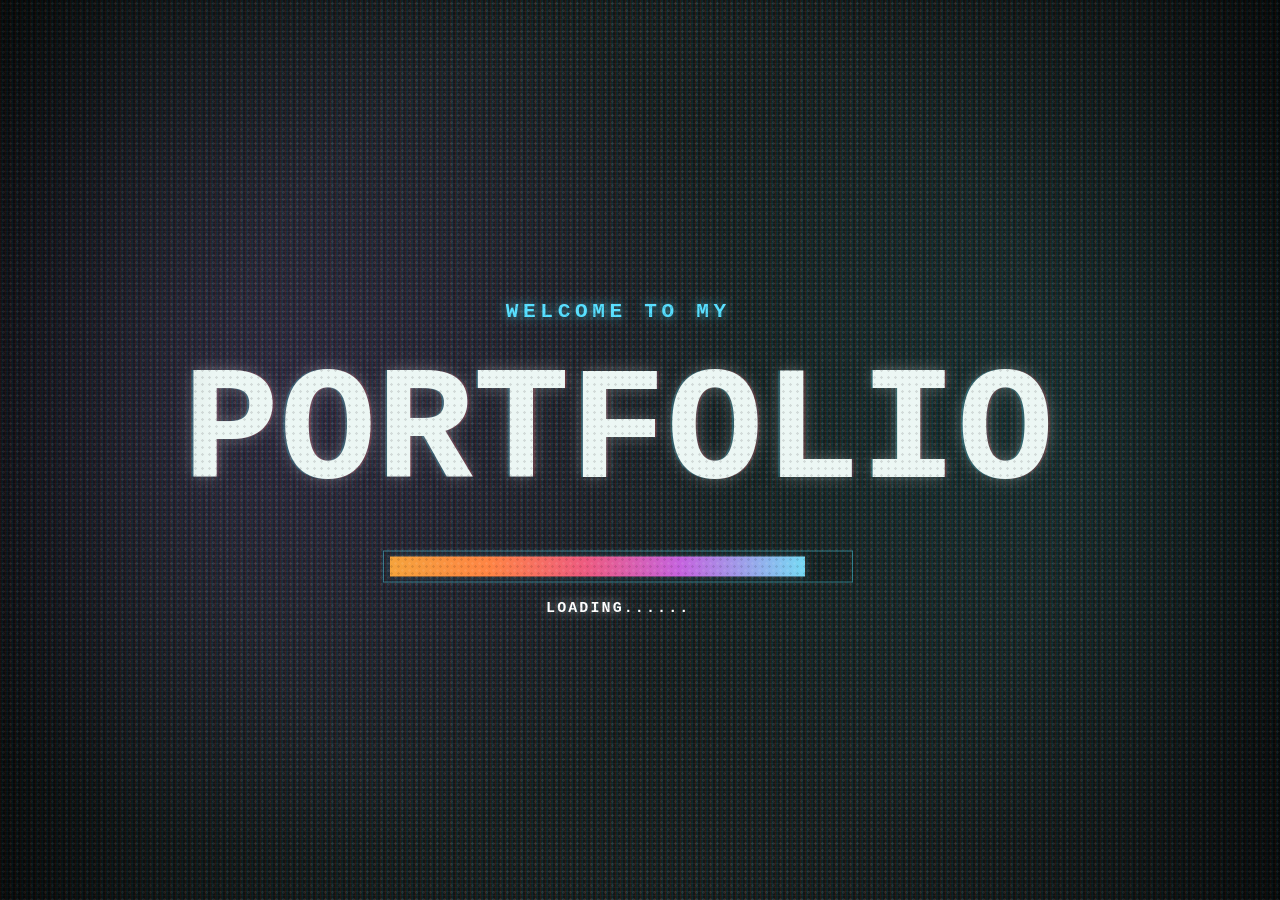
<file: index.html>
<!doctype html>
<html lang="en">
  <head>
    <meta charset="UTF-8" />
    <meta name="viewport" content="width=device-width, initial-scale=1.0" />
    <title>Yang Zhan Portfolio</title>
    <script>
      if (window.location.hash === "#directory" && sessionStorage.getItem("portfolioReturnDirectory") === "1") {
        document.documentElement.classList.add("boot-directory");
      }
    </script>
    <style>
      :root {
        --bg: #111917;
        --cyan: #57dfff;
        --blue: #4878ff;
        --works-orange: #ff4f28;
        --contact-yellow: #f5b32c;
        --line: rgba(87, 223, 255, 0.46);
        --profile-line: rgba(72, 120, 255, 0.58);
        --text: #efffff;
        --muted: rgba(239, 255, 255, 0.72);
        --mono: "OCR A Extended", "Lucida Console", Consolas, "Courier New", monospace;
        --serif: Didot, "Bodoni 72", "Bodoni MT", "Times New Roman", serif;
        --sans: "Helvetica Neue", Arial, sans-serif;
        --design-width: 1920px;
        --design-height: 1080px;
      }

      * {
        box-sizing: border-box;
      }

      html,
      body {
        width: 100vw;
        height: 100vh;
        margin: 0;
        overflow: hidden;
        background: var(--bg);
        color: var(--text);
        cursor: none;
      }

      body {
        font-family: var(--mono);
      }

      body::before,
      body::after {
        content: "";
        position: fixed;
        inset: 0;
        pointer-events: none;
      }

      body::before {
        background:
          radial-gradient(circle at 23% 44%, rgba(92, 62, 128, 0.3), transparent 42%),
          radial-gradient(circle at 78% 47%, rgba(30, 108, 108, 0.18), transparent 38%),
          linear-gradient(90deg, rgba(0, 0, 0, 0.35), transparent 12% 88%, rgba(0, 0, 0, 0.35)),
          #111917;
      }

      body::after {
        opacity: 0.86;
        mix-blend-mode: screen;
        background:
          repeating-linear-gradient(90deg, rgba(255, 0, 0, 0.14) 0 1px, rgba(0, 255, 120, 0.08) 1px 2px, rgba(0, 90, 255, 0.14) 2px 3px, transparent 3px 5px),
          repeating-linear-gradient(0deg, rgba(255, 255, 255, 0.052) 0 1px, transparent 1px 4px);
        animation: crtFlicker 4.8s steps(6) infinite;
      }

      button {
        font: inherit;
        cursor: none;
      }

      .grain,
      .vignette,
      .depth-sweep,
      .scan-sweep {
        position: fixed;
        inset: 0;
        pointer-events: none;
      }

      .grain {
        z-index: 5;
        opacity: 0.18;
        background-image:
          radial-gradient(circle, rgba(255, 255, 255, 0.45) 0 1px, transparent 1.6px),
          radial-gradient(circle, rgba(0, 0, 0, 0.6) 0 1px, transparent 1.5px);
        background-position: 0 0, 3px 3px;
        background-size: 7px 7px;
      }

      .vignette {
        z-index: 6;
        background: radial-gradient(circle at 50% 50%, transparent 0 55%, rgba(0, 0, 0, 0.48) 100%);
      }

      .cursor-dot {
        position: fixed;
        left: 0;
        top: 0;
        z-index: 30;
        width: 9px;
        height: 9px;
        border-radius: 50%;
        background: var(--cyan);
        box-shadow: 0 0 10px rgba(87, 223, 255, 0.78);
        pointer-events: none;
        opacity: 0;
        transform: translate(-50%, -50%);
        transition:
          width 150ms ease,
          height 150ms ease,
          background 150ms ease,
          box-shadow 150ms ease,
          opacity 150ms ease;
      }

      .cursor-dot.is-hover {
        width: 12px;
        height: 12px;
      }

      .depth-sweep,
      .scan-sweep {
        z-index: 4;
        opacity: 0.48;
        mix-blend-mode: screen;
        background: linear-gradient(
          180deg,
          transparent 0%,
          rgba(91, 143, 219, 0.04) 24%,
          rgba(91, 143, 219, 0.18) 52%,
          rgba(102, 230, 255, 0.08) 72%,
          transparent 100%
        );
        height: 38vh;
        inset: -40vh 0 auto;
        animation: sweepDown 3.8s linear infinite;
      }

      .screen {
        position: fixed;
        left: calc((100vw - min(100vw, var(--design-width))) / 2);
        top: calc((100vh - min(100vh, var(--design-height))) / 2);
        width: min(100vw, var(--design-width));
        height: min(100vh, var(--design-height));
        z-index: 1;
        opacity: 0;
        visibility: hidden;
        pointer-events: none;
        transition:
          opacity 420ms ease,
          visibility 420ms ease;
      }

      .screen.is-active {
        z-index: 2;
        opacity: 1;
        visibility: visible;
        pointer-events: auto;
      }

      .instant-nav .screen {
        transition-duration: 1ms;
      }

      .instant-nav .directory-page,
      .instant-nav .profile-page {
        animation-duration: 1ms !important;
      }

      .boot-directory .home-screen.is-active {
        z-index: 1;
        opacity: 0;
        visibility: hidden;
        pointer-events: none;
      }

      .boot-directory .directory-page {
        z-index: 2;
        opacity: 1;
        visibility: visible;
        pointer-events: auto;
        animation-duration: 1ms !important;
      }

      .directory-ready .directory-page {
        animation: none !important;
        transition-duration: 1ms !important;
      }

      .home-screen {
        display: grid;
        place-items: center;
        isolation: isolate;
      }

      .loading-stack {
        position: absolute;
        left: 48.3%;
        top: 50%;
        z-index: 2;
        display: grid;
        justify-items: center;
        width: min(1080px, 94vw);
        transform: translate(-50%, -50%);
      }

      .hero-copy {
        display: grid;
        justify-items: center;
        width: 100%;
        min-height: 242px;
        align-content: center;
      }

      .kicker {
        margin: 0 0 26px;
        color: var(--cyan);
        font-size: clamp(18px, 1.65vw, 28px);
        font-weight: 700;
        letter-spacing: 0.22em;
        line-height: 1;
        text-transform: uppercase;
        text-shadow: 0 0 12px rgba(93, 231, 255, 0.72);
        opacity: 0;
        animation: lineReveal 520ms steps(5, end) 180ms forwards, textFlicker 2.2s linear 740ms infinite;
      }

      .portfolio {
        margin: 0;
        color: #ecf7f4;
        font-family: "Arial Black", Impact, var(--mono);
        font-size: clamp(82px, 12.6vw, 212px);
        font-weight: 900;
        letter-spacing: 0;
        line-height: 0.94;
        text-align: center;
        text-transform: uppercase;
        text-shadow:
          0 0 16px rgba(255, 255, 255, 0.26),
          2px 0 0 rgba(255, 58, 80, 0.18),
          -2px 0 0 rgba(35, 216, 255, 0.2);
        opacity: 0;
        filter: blur(5px);
        animation: titleBoot 760ms cubic-bezier(0.19, 1, 0.22, 1) 480ms forwards, titleGlitch 3.8s steps(2, end) 1.45s infinite;
      }

      .portfolio span {
        display: block;
        margin-top: 11px;
      }

      .progress-shell {
        width: clamp(320px, 41vw, 470px);
        height: clamp(28px, 2.8vw, 32px);
        margin-top: 24px;
        padding: 5px 6px;
        border: 1px solid rgba(93, 231, 255, 0.45);
        background: rgba(0, 0, 0, 0.08);
        opacity: 0;
        animation: lineReveal 380ms steps(4, end) 1.05s forwards;
      }

      .progress-fill {
        width: 0;
        height: 100%;
        background: linear-gradient(90deg, #f5a33c 0%, #ff8444 24%, #ee5b80 47%, #c563df 70%, #76daf4 100%);
        box-shadow: 0 0 12px rgba(123, 217, 255, 0.22);
        animation: loadFill 3.1s cubic-bezier(0.19, 1, 0.22, 1) 1.18s forwards, barPulse 1.1s ease-in-out 4.35s infinite;
      }

      .loading-text {
        margin: 18px 0 0;
        color: #fff;
        font-family: var(--mono);
        font-size: clamp(15px, 1.12vw, 21px);
        font-weight: 700;
        letter-spacing: 0.14em;
        line-height: 1;
        text-transform: uppercase;
        text-shadow: 0 0 12px rgba(255, 255, 255, 0.52);
        opacity: 0;
        animation: lineReveal 420ms steps(4, end) 1.24s forwards, loadingBlink 1.1s steps(2, end) 1.72s infinite;
      }

      .directory-page {
        padding: clamp(28px, 4.7vw, 52px) clamp(40px, 4.7vw, 58px);
        animation: pageBoot 620ms steps(6, end) both;
      }

      .dir-topbar {
        display: grid;
        grid-template-columns: 230px minmax(0, 1fr) minmax(780px, 0.62fr);
        grid-template-rows: auto 1px;
        align-items: start;
        row-gap: 8px;
      }

      .sound,
      .profile-sound {
        display: flex;
        align-items: center;
        gap: 16px;
        width: max-content;
        color: var(--cyan);
        font-size: 18px;
        font-weight: 700;
        letter-spacing: 0.16em;
        text-transform: uppercase;
        user-select: none;
        transition:
          color 160ms ease,
          text-shadow 160ms ease,
          transform 160ms ease;
      }

      .sound::after,
      .profile-sound::after {
        content: "";
        width: 8px;
        height: 8px;
        background: var(--cyan);
        box-shadow: 0 0 12px var(--cyan);
      }

      .sound:hover,
      .sound.is-on,
      .profile-sound:hover,
      .profile-sound.is-on {
        color: #9af2ff;
        text-shadow: 0 0 11px rgba(102, 230, 255, 0.84);
        transform: translateX(2px);
      }

      .profile-page .profile-sound {
        color: var(--blue);
      }

      .profile-page .profile-sound::after {
        background: var(--blue);
        box-shadow: 0 0 12px var(--blue);
      }

      .profile-page .profile-sound:hover,
      .profile-page .profile-sound.is-on {
        color: #79a1ff;
        text-shadow: 0 0 11px rgba(72, 120, 255, 0.86);
      }

      .top-line {
        grid-column: 1 / -1;
        grid-row: 2;
        height: 1px;
        background: var(--line);
        transform-origin: left center;
        animation: lineDraw 900ms cubic-bezier(0.19, 1, 0.22, 1) 180ms both;
      }

      .ticker {
        grid-column: 3;
        grid-row: 1;
        overflow: hidden;
        height: 28px;
        padding-left: 20px;
        color: var(--cyan);
        font-size: 17px;
        font-weight: 700;
        letter-spacing: 0.12em;
        white-space: nowrap;
      }

      .ticker span {
        display: inline-block;
        min-width: 200%;
        animation: marquee 24s linear infinite;
      }

      .directory {
        width: min(960px, 58vw);
        margin: clamp(64px, 7vh, 76px) auto 0;
      }

      .section-top {
        display: flex;
        align-items: center;
        justify-content: space-between;
        min-height: 42px;
        border-bottom: 1px solid var(--line);
        color: var(--cyan);
        font-size: 18px;
        font-weight: 700;
        letter-spacing: 0.16em;
        text-transform: uppercase;
      }

      .cards {
        display: grid;
        grid-template-columns: repeat(3, minmax(0, 1fr));
        gap: 26px;
        margin-top: 26px;
      }

      .card {
        --accent: var(--blue);
        position: relative;
        height: clamp(350px, 48vh, 462px);
        padding: 28px;
        border: 1px solid rgba(87, 223, 255, 0.18);
        background:
          linear-gradient(180deg, rgba(87, 223, 255, 0.06), rgba(87, 223, 255, 0.02)),
          rgba(36, 99, 105, 0.22);
        cursor: none;
        overflow: hidden;
        transform: translateY(18px);
        opacity: 0;
        animation: cardBoot 700ms cubic-bezier(0.19, 1, 0.22, 1) both;
        transition:
          transform 260ms ease,
          border-color 260ms ease,
          box-shadow 260ms ease,
          background 260ms ease,
          filter 260ms ease;
      }

      .card:nth-child(1) {
        --accent: #4878ff;
        animation-delay: 280ms;
      }

      .card:nth-child(2) {
        --accent: var(--works-orange);
        animation-delay: 390ms;
      }

      .card:nth-child(3) {
        --accent: var(--contact-yellow);
        animation-delay: 500ms;
      }

      .card::before,
      .card::after {
        content: "";
        position: absolute;
        inset: 0;
        pointer-events: none;
        opacity: 0;
      }

      .card::before {
        opacity: 1;
        background:
          radial-gradient(circle at 50% 45%, rgba(0, 156, 164, 0.55) 0 7px, transparent 8px),
          repeating-radial-gradient(ellipse at 34% 28%, rgba(255, 255, 255, 0.16) 0 1px, transparent 1px 16px),
          repeating-linear-gradient(90deg, rgba(255, 255, 255, 0.1) 0 1px, transparent 1px 8px),
          linear-gradient(180deg, color-mix(in srgb, var(--accent) 94%, #ffffff 5%), color-mix(in srgb, var(--accent) 82%, #0f1917 12%));
        transform: translateY(108%);
        transition: transform 360ms cubic-bezier(0.19, 1, 0.22, 1);
      }

      .card::after {
        width: 38%;
        background: linear-gradient(90deg, transparent, rgba(255, 255, 255, 0.15), transparent);
        transform: translateX(-120%) skewX(-12deg);
      }

      .card:hover,
      .card.is-hover {
        transform: translateY(-4px);
        border-color: color-mix(in srgb, var(--accent) 70%, var(--cyan));
        box-shadow:
          0 0 24px color-mix(in srgb, var(--accent) 30%, transparent),
          inset 0 0 22px color-mix(in srgb, var(--accent) 14%, transparent);
        filter: brightness(1.12);
      }

      .card:hover::before,
      .card.is-hover::before {
        transform: translateY(0);
      }

      .card:hover::after,
      .card.is-hover::after {
        opacity: 1;
        animation: hoverSweep 680ms cubic-bezier(0.19, 1, 0.22, 1);
      }

      .card code {
        position: relative;
        z-index: 1;
        color: var(--cyan);
        font-size: 17px;
        font-weight: 700;
        letter-spacing: 0.14em;
      }

      .card h2 {
        position: absolute;
        left: 28px;
        right: 24px;
        bottom: 50px;
        margin: 0;
        color: rgba(233, 255, 251, 0.9);
        font-family: var(--serif);
        font-size: clamp(24px, 1.85vw, 32px);
        font-weight: 300;
        line-height: 1.18;
        letter-spacing: 0;
        z-index: 1;
        transition:
          color 220ms ease,
          transform 220ms ease,
          text-shadow 220ms ease;
      }

      .card:hover h2,
      .card.is-hover h2 {
        color: #fff;
        transform: translateX(8px);
        text-shadow: 0 0 14px color-mix(in srgb, var(--accent) 38%, transparent);
      }

      .card i {
        position: absolute;
        left: 0;
        right: 0;
        bottom: 18px;
        height: 2px;
        background: var(--accent);
        box-shadow: 0 0 14px color-mix(in srgb, var(--accent) 50%, transparent);
        animation: fileLinePulse 2.4s ease-in-out infinite;
      }

      .cta {
        display: grid;
        place-items: center;
        width: 278px;
        height: 68px;
        margin: 64px auto 0;
        border: 1px solid var(--line);
        color: var(--cyan);
        font-size: 18px;
        font-weight: 700;
        letter-spacing: 0.18em;
        text-transform: uppercase;
        background: rgba(0, 0, 0, 0.08);
        cursor: none;
        transition:
          background 180ms ease,
          color 180ms ease,
          box-shadow 180ms ease;
      }

      .cta:hover {
        color: #081514;
        background: var(--cyan);
        box-shadow: 0 0 18px rgba(87, 223, 255, 0.34);
      }

      .profile-page {
        padding: 34px 22px 0;
        animation: screenBoot 720ms cubic-bezier(0.2, 0.8, 0.2, 1) both;
      }

      .profile-topbar {
        display: grid;
        grid-template-columns: 240px 1fr;
        align-items: start;
        min-height: 74px;
        border-bottom: 1px solid rgba(72, 120, 255, 0.48);
      }

      .profile-ticker {
        justify-self: end;
        overflow: hidden;
        width: min(930px, 64vw);
        color: var(--blue);
        font-size: 18px;
        font-weight: 700;
        letter-spacing: 0.16em;
        white-space: nowrap;
      }

      .profile-ticker span {
        display: inline-block;
        min-width: 200%;
        animation: marquee 22s linear infinite;
      }

      .stripe-row {
        position: relative;
        height: 88px;
        border-bottom: 2px solid var(--profile-line);
      }

      .stripe {
        position: absolute;
        left: 0;
        bottom: -1px;
        width: 270px;
        height: 48px;
        background:
          linear-gradient(55deg, transparent 0 116px, #111917 117px 129px, transparent 130px 193px, #111917 194px 206px, transparent 207px),
          repeating-linear-gradient(90deg, rgba(255, 255, 255, 0.11) 0 1px, transparent 1px 8px),
          linear-gradient(90deg, #4878ff 0%, #5d90ff 100%);
        clip-path: polygon(0 0, 84% 0, 100% 100%, 0 100%);
        animation: stripeLoad 920ms cubic-bezier(0.18, 0.88, 0.24, 1) both;
        transition:
          filter 160ms ease,
          transform 160ms ease;
      }

      .stripe:hover {
        filter: brightness(1.25) saturate(1.2);
        transform: translateX(4px);
      }

      .close-x {
        position: absolute;
        right: 12px;
        bottom: 18px;
        color: var(--blue);
        font-size: 40px;
        line-height: 1;
        user-select: none;
        cursor: none;
        transition:
          color 150ms ease,
          text-shadow 150ms ease,
          transform 150ms ease;
      }

      .close-x:hover {
        color: var(--cyan);
        text-shadow: 0 0 12px rgba(102, 230, 255, 0.9);
        transform: scale(1.06);
      }

      .profile-main {
        display: grid;
        grid-template-columns: minmax(560px, 650px) minmax(780px, 1fr);
        gap: 58px;
        height: calc(100vh - 196px);
        padding-top: 20px;
      }

      .intro {
        padding-left: 18px;
        animation: revealUp 780ms 160ms ease both;
      }

      .code {
        color: var(--blue);
        font-size: 28px;
        font-weight: 700;
        letter-spacing: 0.18em;
      }

      .intro h1 {
        margin: 36px 0 24px;
        font-family: var(--serif);
        font-size: clamp(78px, 5.4vw, 104px);
        font-weight: 300;
        line-height: 0.88;
        letter-spacing: 0;
      }

      .intro p {
        width: min(600px, 92%);
        margin: 0;
        color: var(--muted);
        font-family: var(--sans);
        font-size: clamp(22px, 1.45vw, 27px);
        line-height: 1.28;
        text-align: justify;
        text-align-last: left;
        hyphens: auto;
      }

      .profile-panel {
        align-self: start;
        display: grid;
        grid-template-columns: 230px minmax(390px, 0.92fr) minmax(470px, 1.08fr);
        grid-template-rows: 130px 135px 333px;
        width: 100%;
        height: 598px;
        margin-left: auto;
        border: 1px solid var(--profile-line);
        border-left: 10px solid var(--blue);
        background: rgba(15, 29, 35, 0.2);
        animation: panelIn 820ms 260ms cubic-bezier(0.2, 0.8, 0.2, 1) both;
        transition:
          border-color 160ms ease,
          box-shadow 160ms ease;
      }

      .profile-panel:hover {
        border-color: rgba(102, 230, 255, 0.72);
        box-shadow: 0 0 28px rgba(91, 143, 219, 0.16);
      }

      .cell {
        min-width: 0;
        min-height: 0;
        padding: 28px 34px;
        border-right: 1px solid rgba(91, 143, 219, 0.34);
        border-bottom: 1px solid rgba(91, 143, 219, 0.34);
        transition:
          background 150ms ease,
          border-color 150ms ease;
      }

      .cell:hover {
        background: rgba(91, 143, 219, 0.075);
        border-color: rgba(102, 230, 255, 0.6);
      }

      .photo-cell {
        grid-column: 1;
        grid-row: 1 / 3;
        padding: 24px 40px 28px;
      }

      .education {
        grid-column: 2 / 4;
        grid-row: 1;
        padding-left: 58px;
      }

      .post {
        grid-column: 2 / 4;
        grid-row: 2;
        padding-left: 58px;
      }

      .skills {
        grid-column: 1 / 3;
        grid-row: 3;
        border-bottom: 0;
        padding-top: 24px;
        padding-right: 42px;
      }

      .experience {
        grid-column: 3;
        grid-row: 3;
        border-right: 0;
        border-bottom: 0;
        padding-top: 24px;
      }

      .label {
        display: block;
        margin-bottom: 24px;
        color: var(--blue);
        font-family: var(--sans);
        font-size: 20px;
        font-weight: 400;
        text-transform: uppercase;
      }

      .photo {
        display: block;
        width: 152px;
        height: 202px;
        object-fit: cover;
        object-position: center top;
        background: #fff;
        transition:
          filter 160ms ease,
          transform 160ms ease;
      }

      .photo-cell:hover .photo {
        filter: contrast(1.08) saturate(1.08);
        transform: translateY(-2px);
      }

      .education h2 {
        margin: 0;
        font-family: var(--sans);
        font-size: 22px;
        font-weight: 400;
        line-height: 1.2;
      }

      .post p,
      .skills p,
      .experience p {
        margin: 0;
        color: var(--text);
        font-family: var(--sans);
        font-size: 20px;
        font-weight: 400;
        line-height: 1.28;
      }

      .skills p {
        max-width: 650px;
        font-size: 17px;
        line-height: 1.48;
      }

      .experience p {
        font-size: 17px;
        line-height: 1.42;
      }

      .cursor-pulse {
        position: fixed;
        z-index: 10;
        width: 34px;
        height: 34px;
        pointer-events: none;
        border: 1px solid rgba(102, 230, 255, 0.74);
        border-radius: 50%;
        transform: translate(-50%, -50%) scale(0.4);
        opacity: 0;
        animation: pulse 520ms ease-out forwards;
      }

      @keyframes marquee {
        to {
          transform: translateX(-50%);
        }
      }

      @keyframes crtFlicker {
        0%,
        100% {
          opacity: 0.86;
        }
        50% {
          opacity: 0.78;
        }
        52% {
          opacity: 0.9;
        }
      }

      @keyframes sweepDown {
        from {
          transform: translateY(-20vh);
        }
        to {
          transform: translateY(150vh);
        }
      }

      @keyframes lineReveal {
        0% {
          opacity: 0;
          transform: translateY(4px);
        }
        100% {
          opacity: 1;
          transform: translateY(0);
        }
      }

      @keyframes titleBoot {
        0% {
          opacity: 0;
          filter: blur(8px) brightness(2);
          transform: scaleX(0.92);
        }
        44% {
          opacity: 1;
          filter: blur(1px) brightness(1.7);
          transform: scaleX(1.025);
        }
        100% {
          opacity: 1;
          filter: blur(0) brightness(1);
          transform: scaleX(1);
        }
      }

      @keyframes titleGlitch {
        0%,
        88%,
        100% {
          transform: translateX(0);
        }
        90% {
          transform: translateX(-2px);
        }
        92% {
          transform: translateX(3px);
        }
      }

      @keyframes loadFill {
        0% {
          width: 0;
          filter: brightness(1.4);
        }
        42% {
          width: 36%;
        }
        74% {
          width: 77%;
        }
        100% {
          width: 91%;
          filter: brightness(1);
        }
      }

      @keyframes barPulse {
        50% {
          filter: brightness(1.16);
        }
      }

      @keyframes textFlicker {
        0%,
        94%,
        100% {
          opacity: 1;
        }
        96% {
          opacity: 0.62;
        }
      }

      @keyframes loadingBlink {
        0%,
        100% {
          opacity: 1;
        }
        50% {
          opacity: 0.52;
        }
      }

      @keyframes pageBoot {
        0% {
          opacity: 0;
          filter: brightness(1.8) blur(2px);
        }
        100% {
          opacity: 1;
          filter: brightness(1) blur(0);
        }
      }

      @keyframes lineDraw {
        from {
          transform: scaleX(0);
          opacity: 0.35;
        }
        to {
          transform: scaleX(1);
          opacity: 1;
        }
      }

      @keyframes cardBoot {
        to {
          opacity: 1;
          transform: translateY(0);
        }
      }

      @keyframes hoverSweep {
        from {
          transform: translateX(-120%) skewX(-12deg);
        }
        to {
          transform: translateX(310%) skewX(-12deg);
        }
      }

      @keyframes fileLinePulse {
        50% {
          opacity: 0.72;
          filter: brightness(1.35);
        }
      }

      @keyframes screenBoot {
        0% {
          opacity: 0;
          filter: brightness(2.4) blur(5px);
          transform: scaleY(0.985);
        }
        100% {
          opacity: 1;
          filter: brightness(1) blur(0);
          transform: scaleY(1);
        }
      }

      @keyframes revealUp {
        from {
          opacity: 0;
          transform: translateY(18px);
        }
        to {
          opacity: 1;
          transform: translateY(0);
        }
      }

      @keyframes panelIn {
        0% {
          opacity: 0;
          clip-path: inset(0 100% 0 0);
        }
        100% {
          opacity: 1;
          clip-path: inset(0);
        }
      }

      @keyframes stripeLoad {
        from {
          opacity: 0;
          transform: scaleX(0.22);
          transform-origin: left bottom;
        }
        to {
          opacity: 1;
          transform: scaleX(1);
          transform-origin: left bottom;
        }
      }

      @keyframes tickerGlitch {
        0%,
        89%,
        100% {
          transform: translateX(0);
          opacity: 1;
        }
        90% {
          transform: translateX(2px);
          opacity: 0.82;
        }
        91% {
          transform: translateX(-1px);
          opacity: 1;
        }
      }

      @keyframes pulse {
        0% {
          opacity: 0.8;
          transform: translate(-50%, -50%) scale(0.42);
        }
        100% {
          opacity: 0;
          transform: translate(-50%, -50%) scale(1.8);
        }
      }

      @media (max-width: 1200px) {
        .directory {
          width: min(900px, 82vw);
        }

        .profile-main {
          grid-template-columns: 1fr;
          gap: 24px;
          overflow: auto;
          height: calc(100vh - 196px);
          padding-right: 12px;
        }

        .profile-panel {
          width: min(100%, 1120px);
        }
      }

      @media (max-width: 900px) {
        .directory-page {
          padding: 24px;
        }

        .dir-topbar {
          grid-template-columns: 170px minmax(0, 1fr) minmax(420px, 0.46fr);
        }

        .cards {
          gap: 14px;
        }

        .portfolio {
          font-size: clamp(58px, 13.4vw, 104px);
        }

        .progress-shell {
          width: min(420px, 72vw);
        }
      }
    </style>
  </head>
  <body>
    <div class="cursor-dot" aria-hidden="true"></div>
    <div class="grain"></div>
    <div class="depth-sweep"></div>
    <div class="scan-sweep"></div>

    <main class="screen home-screen is-active" data-screen="home" aria-label="Portfolio loading">
      <section class="loading-stack">
        <div class="hero-copy">
          <p class="kicker">Welcome to my</p>
          <h1 class="portfolio"><span>portfolio</span></h1>
        </div>
        <div class="progress-shell" aria-hidden="true">
          <div class="progress-fill"></div>
        </div>
        <p class="loading-text">Loading......</p>
      </section>
    </main>

    <main class="screen directory-page" data-screen="directory" aria-label="Portfolio directory">
      <header class="dir-topbar">
        <div class="sound is-on" role="button" tabindex="0" aria-label="Toggle sound">Sound On</div>
        <div class="top-line" aria-hidden="true"></div>
        <div class="ticker">
          <span>HELLO！Welcome to my portfolio | HELLO！Welcome to my portfolio | HELLO！Welcome to my portfolio | HELLO！Welcome to my portfolio |</span>
        </div>
      </header>

      <section class="directory" aria-label="Directory">
        <div class="section-top">
          <div>Access Files</div>
          <div>Visit Portfolio -></div>
        </div>

        <div class="cards">
          <article class="card" data-go="profile" data-instant="true">
            <code>001//PR</code>
            <h2>Profile</h2>
            <i></i>
          </article>
          <article class="card" data-href="works-preview.html">
            <code>002//WO</code>
            <h2>Works</h2>
            <i></i>
          </article>
          <article class="card" data-href="contact-preview.html">
            <code>003//CO</code>
            <h2>Contact</h2>
            <i></i>
          </article>
        </div>

        <button class="cta" type="button" data-go="profile" data-instant="true">Let's Go</button>
      </section>
    </main>

    <main class="screen profile-page" data-screen="profile" aria-label="Profile">
      <header class="profile-topbar">
        <div class="profile-sound is-on" role="button" tabindex="0" aria-label="Toggle sound">Sound On</div>
        <div class="profile-ticker">
          <span>HELLO！Welcome to my portfolio | HELLO！Welcome to my portfolio | HELLO！Welcome to my portfolio | HELLO！Welcome to my portfolio |</span>
        </div>
      </header>

      <div class="stripe-row">
        <div class="stripe"></div>
        <div class="close-x" data-go="directory" data-instant="true">X</div>
      </div>

      <section class="profile-main">
        <aside class="intro">
          <div class="code">001//PR</div>
          <h1>I'M<br />YANGZHAN</h1>
          <p>
            As a designer, I am passionate about creation and strive for the perfect blend of beauty and functionality. In my
            design philosophy, every piece carries a unique meaning--reflecting insights and distillations of life itself. I
            firmly believe that design is not only an expression of art but also a tool for solving real-world problems.
          </p>
        </aside>

        <section class="profile-panel">
          <article class="cell photo-cell">
            <img class="photo" src="assets/yang-zhan.jpg" alt="Yang Zhan portrait" />
          </article>

          <article class="cell education">
            <span class="label">Education</span>
            <h2>Master's Degree</h2>
          </article>

          <article class="cell post">
            <span class="label">Post</span>
            <p>Brand Designer / Visual Designer</p>
          </article>

          <article class="cell skills">
            <span class="label">Skills</span>
            <p>
              Brand refresh | VI systems and brand manuals | Logo and application guidelines | Typography, color and layout systems |
              Website and social media brand touchpoint alignment | Exhibition and event material systems | Information hierarchy and
              visual standard documentation
            </p>
          </article>

          <article class="cell experience">
            <span class="label">Experience</span>
            <p>
              2019.05-09<br />
              Ctrip International Travel Business Design Assistant<br />
              2020.06-08<br />
              Transsion Holdings Marketing Design Assistant<br />
              2020.11-21.09<br />
              Jiafuyi Intelligent Info Graphic Designer, Operations<br />
              2021.10-24.11<br />
              Bodao Smart Shenzhen Graphic Designer, Brand
            </p>
          </article>
        </section>
      </section>
    </main>

    <div class="vignette"></div>

    <script>
      (() => {
        const screens = [...document.querySelectorAll(".screen")];
        const soundButtons = [...document.querySelectorAll(".sound, .profile-sound")];
        const interactive = [...document.querySelectorAll(".sound, .profile-sound, .stripe, .close-x, .cell, .card, .cta")];
        const cursorDot = document.querySelector(".cursor-dot");
        let enabled = true;
        let ctx;
        let homeTimer = window.setTimeout(() => show("directory", { keepDirectoryHash: true }), 4700);

        function show(name, options = {}) {
          screens.forEach((screen) => screen.classList.toggle("is-active", screen.dataset.screen === name));
          if (options.keepDirectoryHash && name === "directory" && window.location.hash !== "#directory") {
            history.replaceState(null, "", "#directory");
          } else if (name !== "directory" && window.location.hash === "#directory") {
            history.replaceState(null, "", window.location.pathname + window.location.search);
          }
        }

        const shouldReturnDirectory = window.location.hash === "#directory" && sessionStorage.getItem("portfolioReturnDirectory") === "1";
        if (shouldReturnDirectory) {
          sessionStorage.removeItem("portfolioReturnDirectory");
          window.clearTimeout(homeTimer);
          show("directory", { keepDirectoryHash: true });
        } else if (window.location.hash === "#directory") {
          history.replaceState(null, "", window.location.pathname + window.location.search);
        }
        if (document.documentElement.classList.contains("boot-directory")) {
          document.documentElement.classList.add("directory-ready");
          requestAnimationFrame(() => document.documentElement.classList.remove("boot-directory"));
        }

        function ensureAudio() {
          if (!ctx) {
            const AudioCtor = window.AudioContext || window.webkitAudioContext;
            if (!AudioCtor) return null;
            ctx = new AudioCtor();
          }
          if (ctx.state === "suspended") {
            ctx.resume();
          }
          return ctx;
        }

        function tone(frequency = 680, duration = 0.055, gainValue = 0.2, type = "square") {
          if (!enabled) return;
          const audio = ensureAudio();
          if (!audio) return;
          const osc = audio.createOscillator();
          const gain = audio.createGain();
          osc.type = type;
          osc.frequency.setValueAtTime(frequency, audio.currentTime);
          osc.frequency.exponentialRampToValueAtTime(frequency * 0.72, audio.currentTime + duration);
          gain.gain.setValueAtTime(0.0001, audio.currentTime);
          gain.gain.exponentialRampToValueAtTime(gainValue, audio.currentTime + 0.008);
          gain.gain.exponentialRampToValueAtTime(0.0001, audio.currentTime + duration);
          osc.connect(gain);
          gain.connect(audio.destination);
          osc.start();
          osc.stop(audio.currentTime + duration);
        }

        function pulse(event) {
          const marker = document.createElement("span");
          marker.className = "cursor-pulse";
          marker.style.left = `${event.clientX}px`;
          marker.style.top = `${event.clientY}px`;
          document.body.appendChild(marker);
          marker.addEventListener("animationend", () => marker.remove(), { once: true });
        }

        function syncSoundLabel() {
          soundButtons.forEach((button) => {
            button.classList.toggle("is-on", enabled);
            button.textContent = enabled ? "Sound On" : "Sound Off";
          });
        }

        document.addEventListener("pointerdown", () => ensureAudio(), { once: true });

        document.addEventListener("pointermove", (event) => {
          cursorDot.style.left = `${event.clientX}px`;
          cursorDot.style.top = `${event.clientY}px`;
          cursorDot.style.opacity = "1";
        });

        document.querySelector(".home-screen").addEventListener("click", () => {
          window.clearTimeout(homeTimer);
          tone(420, 0.09, 0.22, "sawtooth");
          show("directory", { keepDirectoryHash: true });
        });

        document.querySelectorAll("[data-go]").forEach((element) => {
          element.addEventListener("click", (event) => {
            const target = element.dataset.go;
            if (!target) return;
            pulse(event);
            tone(420, 0.09, 0.24, "sawtooth");
            if (element.dataset.instant) {
              document.body.classList.add("instant-nav");
            }
            show(target, { keepDirectoryHash: target === "directory" });
            if (element.dataset.instant) {
              requestAnimationFrame(() => document.body.classList.remove("instant-nav"));
            }
          });
        });

        document.querySelectorAll("[data-href]").forEach((element) => {
          element.addEventListener("click", (event) => {
            pulse(event);
            tone(420, 0.09, 0.24, "sawtooth");
            window.setTimeout(() => {
              window.location.href = element.dataset.href;
            }, 120);
          });
        });

        soundButtons.forEach((button) => {
          button.addEventListener("click", () => {
            enabled = !enabled;
            syncSoundLabel();
            if (enabled) tone(780, 0.08, 0.22, "square");
          });
        });

        interactive.forEach((target) => {
          target.addEventListener("pointerenter", () => {
            cursorDot.classList.add("is-hover");
            const accent = getComputedStyle(target).getPropertyValue("--accent").trim();
            if (accent) {
              cursorDot.style.background = accent;
              cursorDot.style.boxShadow = `0 0 12px ${accent}`;
            }
            tone(920, 0.045, 0.17, "square");
          });
          target.addEventListener("pointerleave", () => {
            cursorDot.classList.remove("is-hover");
            cursorDot.style.background = "";
            cursorDot.style.boxShadow = "";
          });
          target.addEventListener("pointerdown", (event) => {
            pulse(event);
            tone(420, 0.09, 0.24, "sawtooth");
          });
        });

        document.querySelectorAll(".card").forEach((card) => {
          card.addEventListener("pointermove", (event) => {
            const rect = card.getBoundingClientRect();
            card.style.setProperty("--mx", `${((event.clientX - rect.left) / rect.width) * 100}%`);
            card.style.setProperty("--my", `${((event.clientY - rect.top) / rect.height) * 100}%`);
          });
        });
      })();
    </script>
  </body>
</html>
</file>
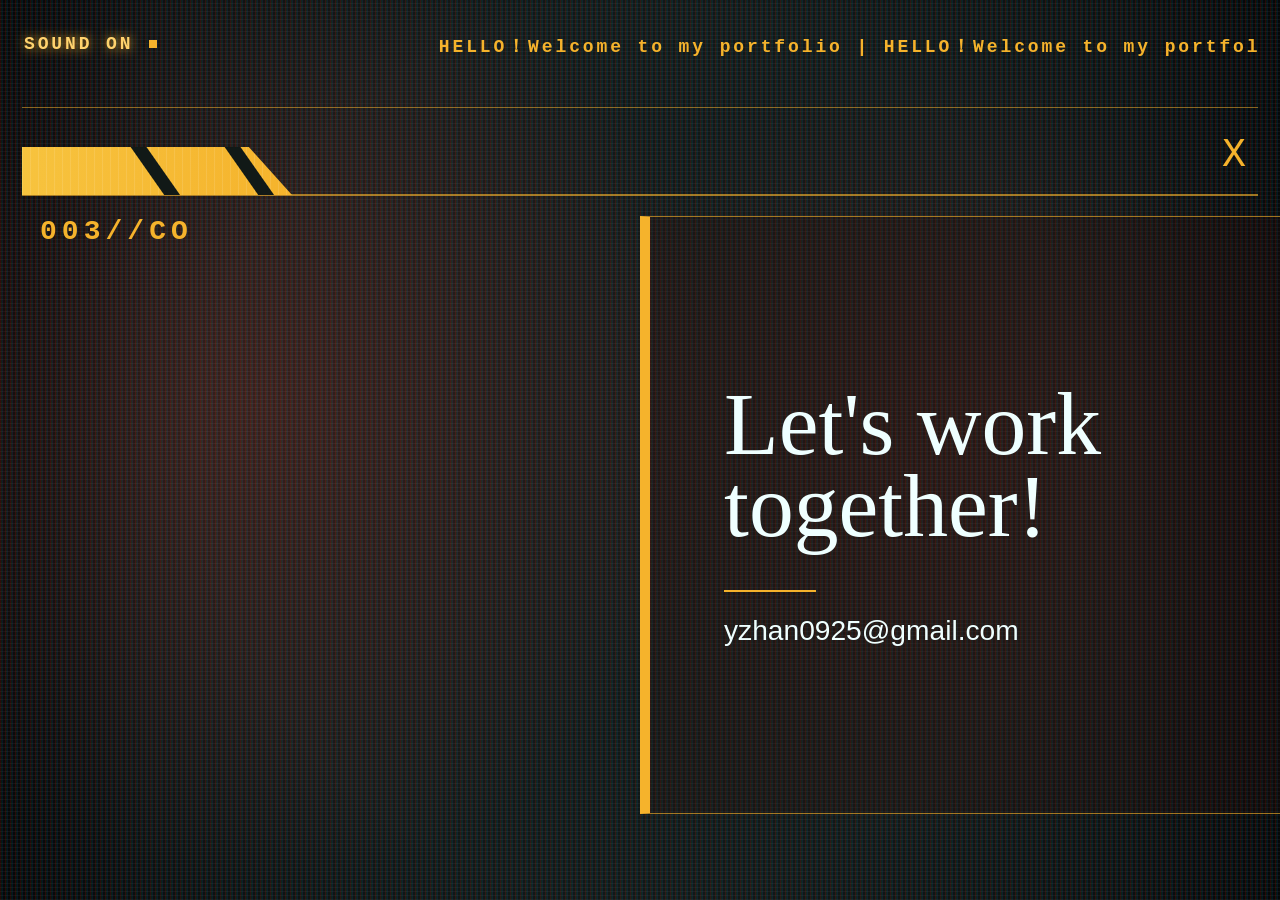
<file: contact-preview.html>
<!doctype html>
<html lang="en">
  <head>
    <meta charset="UTF-8" />
    <meta name="viewport" content="width=device-width, initial-scale=1.0" />
    <title>Contact Preview</title>
    <style>
      :root {
        --bg: #111917;
        --contact: #f5b32c;
        --contact-soft: rgba(245, 179, 44, 0.62);
        --cyan: #66e6ff;
        --text: #efffff;
        --muted: rgba(239, 255, 255, 0.72);
        --mono: "OCR A Extended", "Lucida Console", Consolas, "Courier New", monospace;
        --serif: Didot, "Bodoni 72", "Bodoni MT", "Times New Roman", serif;
        --sans: "Helvetica Neue", Arial, sans-serif;
      }

      * {
        box-sizing: border-box;
      }

      html,
      body {
        width: 100%;
        height: 100%;
        margin: 0;
        overflow: hidden;
        background: var(--bg);
        color: var(--text);
        font-family: var(--mono);
        cursor: none;
      }

      body::before,
      body::after {
        content: "";
        position: fixed;
        inset: 0;
        pointer-events: none;
      }

      body::before {
        background:
          radial-gradient(circle at 20% 45%, rgba(126, 45, 34, 0.36), transparent 42%),
          radial-gradient(circle at 74% 50%, rgba(95, 30, 20, 0.26), transparent 38%),
          linear-gradient(90deg, rgba(0, 0, 0, 0.35), transparent 12% 88%, rgba(0, 0, 0, 0.35)),
          #111917;
      }

      body::after {
        opacity: 0.84;
        mix-blend-mode: screen;
        background:
          repeating-linear-gradient(90deg, rgba(255, 0, 0, 0.15) 0 1px, rgba(0, 255, 120, 0.08) 1px 2px, rgba(0, 90, 255, 0.13) 2px 3px, transparent 3px 5px),
          repeating-linear-gradient(0deg, rgba(255, 255, 255, 0.05) 0 1px, transparent 1px 4px);
        animation: crtFlicker 4.8s steps(6) infinite;
      }

      .page {
        position: relative;
        z-index: 1;
        width: 100vw;
        height: 100vh;
        padding: 34px 22px 0;
        animation: screenBoot 720ms cubic-bezier(0.2, 0.8, 0.2, 1) both;
      }

      .cursor-dot {
        position: fixed;
        left: 0;
        top: 0;
        z-index: 30;
        width: 9px;
        height: 9px;
        border-radius: 50%;
        background: var(--contact);
        box-shadow: 0 0 10px rgba(245, 179, 44, 0.78);
        pointer-events: none;
        opacity: 0;
        transform: translate(-50%, -50%);
        transition:
          width 150ms ease,
          height 150ms ease;
      }

      .cursor-dot.is-hover {
        width: 12px;
        height: 12px;
      }

      .topbar {
        display: grid;
        grid-template-columns: 240px 1fr;
        align-items: start;
        min-height: 74px;
        border-bottom: 1px solid rgba(245, 179, 44, 0.5);
      }

      .sound {
        display: flex;
        align-items: center;
        gap: 16px;
        width: max-content;
        color: var(--contact);
        font-size: 18px;
        font-weight: 700;
        letter-spacing: 0.16em;
        text-transform: uppercase;
        cursor: none;
        user-select: none;
        transition:
          color 160ms ease,
          text-shadow 160ms ease,
          transform 160ms ease;
      }

      .sound:hover,
      .sound.is-on {
        color: #ffd36e;
        text-shadow: 0 0 12px rgba(245, 179, 44, 0.9);
        transform: translateX(2px);
      }

      .sound::after {
        content: "";
        width: 8px;
        height: 8px;
        background: var(--contact);
      }

      .ticker {
        justify-self: end;
        overflow: hidden;
        width: min(930px, 64vw);
        color: var(--contact);
        font-size: 18px;
        font-weight: 700;
        letter-spacing: 0.16em;
        white-space: nowrap;
      }

      .ticker span {
        display: inline-block;
        min-width: 200%;
        animation: marquee 22s linear infinite;
      }

      .stripe-row {
        position: relative;
        height: 88px;
        border-bottom: 2px solid var(--contact-soft);
      }

      .stripe {
        position: absolute;
        left: 0;
        bottom: -1px;
        width: 270px;
        height: 48px;
        background:
          linear-gradient(55deg, transparent 0 116px, #111917 117px 129px, transparent 130px 193px, #111917 194px 206px, transparent 207px),
          repeating-linear-gradient(90deg, rgba(255, 255, 255, 0.11) 0 1px, transparent 1px 8px),
          linear-gradient(90deg, #f7c33e 0%, #f5b32c 100%);
        clip-path: polygon(0 0, 84% 0, 100% 100%, 0 100%);
        animation: stripeLoad 920ms cubic-bezier(0.18, 0.88, 0.24, 1) both;
        transition:
          filter 160ms ease,
          transform 160ms ease;
      }

      .stripe:hover {
        filter: brightness(1.18) saturate(1.14);
        transform: translateX(4px);
      }

      .close-x {
        position: absolute;
        right: 12px;
        bottom: 18px;
        color: var(--contact);
        font-size: 40px;
        line-height: 1;
        cursor: none;
        user-select: none;
        transition:
          color 150ms ease,
          text-shadow 150ms ease,
          transform 150ms ease;
      }

      .close-x:hover {
        color: #ffdc7a;
        text-shadow: 0 0 12px rgba(245, 179, 44, 0.9);
        transform: scale(1.06);
      }

      .contact-main {
        position: relative;
        display: grid;
        grid-template-columns: minmax(560px, 0.38fr) minmax(760px, 0.62fr);
        gap: 58px;
        height: calc(100vh - 196px);
        padding-top: 20px;
      }

      .left-space {
        padding-left: 18px;
      }

      .code {
        color: var(--contact);
        font-size: 28px;
        font-weight: 700;
        letter-spacing: 0.18em;
        animation: revealUp 780ms 120ms ease both;
      }

      .contact-card {
        align-self: start;
        display: grid;
        align-content: center;
        justify-items: start;
        width: 100%;
        height: 598px;
        margin-left: auto;
        padding: 60px 74px;
        border: 1px solid var(--contact-soft);
        border-left: 10px solid var(--contact);
        background: rgba(50, 18, 13, 0.2);
        animation: panelIn 820ms 260ms cubic-bezier(0.2, 0.8, 0.2, 1) both;
        transition:
          border-color 160ms ease,
          box-shadow 160ms ease,
          background 160ms ease;
      }

      .contact-card:hover {
        border-color: rgba(255, 126, 86, 0.78);
        box-shadow: 0 0 28px rgba(245, 179, 44, 0.16);
        background: rgba(68, 22, 14, 0.24);
      }

      h1 {
        margin: 0 0 42px;
        font-family: var(--serif);
        font-size: clamp(88px, 7vw, 142px);
        font-weight: 300;
        line-height: 0.92;
        letter-spacing: 0;
      }

      .mail-line {
        display: block;
        width: 92px;
        height: 2px;
        margin-bottom: 22px;
        background: var(--contact);
      }

      .mail {
        margin: 0;
        color: var(--text);
        font-family: var(--sans);
        font-size: clamp(28px, 2.2vw, 40px);
        font-weight: 400;
        line-height: 1.2;
        cursor: none;
        transition:
          color 150ms ease,
          text-shadow 150ms ease;
      }

      .mail:hover {
        color: #fff;
        text-shadow: 0 0 14px rgba(245, 179, 44, 0.5);
      }

      .vignette {
        position: fixed;
        inset: 0;
        pointer-events: none;
        background: radial-gradient(circle at 50% 50%, transparent 0 56%, rgba(0, 0, 0, 0.52) 100%);
      }

      .scan-sweep {
        position: fixed;
        inset: -40vh 0 auto;
        z-index: 2;
        height: 38vh;
        pointer-events: none;
        opacity: 0.42;
        background: linear-gradient(
          180deg,
          transparent 0%,
          rgba(245, 179, 44, 0.04) 24%,
          rgba(245, 179, 44, 0.18) 52%,
          rgba(102, 230, 255, 0.06) 72%,
          transparent 100%
        );
        mix-blend-mode: screen;
        animation: sweepDown 3.9s linear infinite;
      }

      .cursor-pulse {
        position: fixed;
        z-index: 4;
        width: 34px;
        height: 34px;
        pointer-events: none;
        border: 1px solid rgba(255, 117, 78, 0.82);
        border-radius: 50%;
        transform: translate(-50%, -50%) scale(0.4);
        opacity: 0;
        animation: pulse 520ms ease-out forwards;
      }

      @keyframes marquee {
        to {
          transform: translateX(-50%);
        }
      }

      @keyframes screenBoot {
        0% {
          opacity: 0;
          filter: brightness(2.4) blur(5px);
          transform: scaleY(0.985);
        }
        38% {
          opacity: 1;
          filter: brightness(1.65) blur(1px);
        }
        100% {
          opacity: 1;
          filter: brightness(1) blur(0);
          transform: scaleY(1);
        }
      }

      @keyframes revealUp {
        from {
          opacity: 0;
          transform: translateY(18px);
        }
        to {
          opacity: 1;
          transform: translateY(0);
        }
      }

      @keyframes panelIn {
        0% {
          opacity: 0;
          clip-path: inset(0 100% 0 0);
        }
        55% {
          opacity: 1;
        }
        100% {
          opacity: 1;
          clip-path: inset(0);
        }
      }

      @keyframes stripeLoad {
        from {
          opacity: 0;
          transform: scaleX(0.22);
          transform-origin: left bottom;
        }
        to {
          opacity: 1;
          transform: scaleX(1);
          transform-origin: left bottom;
        }
      }

      @keyframes sweepDown {
        from {
          transform: translateY(-20vh);
        }
        to {
          transform: translateY(150vh);
        }
      }

      @keyframes crtFlicker {
        0%,
        100% {
          opacity: 0.84;
        }
        50% {
          opacity: 0.78;
        }
        52% {
          opacity: 0.9;
        }
      }

      @keyframes pulse {
        0% {
          opacity: 0.8;
          transform: translate(-50%, -50%) scale(0.42);
        }
        100% {
          opacity: 0;
          transform: translate(-50%, -50%) scale(1.8);
        }
      }
    </style>
  </head>
  <body>
    <div class="cursor-dot" aria-hidden="true"></div>
    <main class="page">
      <header class="topbar">
        <div class="sound is-on" role="button" tabindex="0" aria-label="Toggle sound">Sound On</div>
        <div class="ticker">
          <span>HELLO！Welcome to my portfolio | HELLO！Welcome to my portfolio | HELLO！Welcome to my portfolio | HELLO！Welcome to my portfolio |</span>
        </div>
      </header>

      <div class="stripe-row">
        <div class="stripe"></div>
        <div class="close-x">X</div>
      </div>

      <section class="contact-main">
        <aside class="left-space">
          <div class="code">003//CO</div>
        </aside>

        <section class="contact-card">
          <h1>Let's work<br />together!</h1>
          <div>
            <span class="mail-line"></span>
            <p class="mail" role="button" tabindex="0">yzhan0925@gmail.com</p>
          </div>
        </section>
      </section>
    </main>
    <div class="vignette"></div>
    <div class="scan-sweep"></div>
    <script>
      (() => {
        const soundToggle = document.querySelector(".sound");
        const mail = document.querySelector(".mail");
        const targets = document.querySelectorAll(".sound, .stripe, .close-x, .contact-card, .mail");
        const cursorDot = document.querySelector(".cursor-dot");
        let enabled = true;
        let ctx;

        const ensureAudio = () => {
          if (!ctx) {
            const AudioCtor = window.AudioContext || window.webkitAudioContext;
            if (!AudioCtor) return null;
            ctx = new AudioCtor();
          }
          if (ctx.state === "suspended") {
            ctx.resume();
          }
          return ctx;
        };

        const tone = (frequency = 680, duration = 0.055, gainValue = 0.2, type = "square") => {
          if (!enabled) return;
          const audio = ensureAudio();
          if (!audio) return;
          const osc = audio.createOscillator();
          const gain = audio.createGain();
          osc.type = type;
          osc.frequency.setValueAtTime(frequency, audio.currentTime);
          osc.frequency.exponentialRampToValueAtTime(frequency * 0.72, audio.currentTime + duration);
          gain.gain.setValueAtTime(0.0001, audio.currentTime);
          gain.gain.exponentialRampToValueAtTime(gainValue, audio.currentTime + 0.008);
          gain.gain.exponentialRampToValueAtTime(0.0001, audio.currentTime + duration);
          osc.connect(gain);
          gain.connect(audio.destination);
          osc.start();
          osc.stop(audio.currentTime + duration);
        };

        const pulse = (event) => {
          const marker = document.createElement("span");
          marker.className = "cursor-pulse";
          marker.style.left = `${event.clientX}px`;
          marker.style.top = `${event.clientY}px`;
          document.body.appendChild(marker);
          marker.addEventListener("animationend", () => marker.remove(), { once: true });
        };

        document.addEventListener("pointerdown", () => ensureAudio(), { once: true });

        document.addEventListener("pointermove", (event) => {
          cursorDot.style.left = `${event.clientX}px`;
          cursorDot.style.top = `${event.clientY}px`;
          cursorDot.style.opacity = "1";
        });

        targets.forEach((target) => {
          target.addEventListener("pointerenter", () => {
            cursorDot.classList.add("is-hover");
            tone(900, 0.045, 0.16, "square");
          });
          target.addEventListener("pointerleave", () => {
            cursorDot.classList.remove("is-hover");
          });
          target.addEventListener("pointerdown", (event) => {
            pulse(event);
            tone(420, 0.09, 0.24, "sawtooth");
          });
        });

        soundToggle.addEventListener("click", () => {
          enabled = !enabled;
          soundToggle.classList.toggle("is-on", enabled);
          soundToggle.textContent = enabled ? "Sound On" : "Sound Off";
          if (enabled) tone(780, 0.08, 0.22, "square");
        });

        mail.addEventListener("click", () => {
          window.location.href = "mailto:yzhan0925@gmail.com";
        });

        mail.addEventListener("keydown", (event) => {
          if (event.key === "Enter" || event.key === " ") {
            event.preventDefault();
            window.location.href = "mailto:yzhan0925@gmail.com";
          }
        });

        document.querySelector(".close-x").addEventListener("click", () => {
          sessionStorage.setItem("portfolioReturnDirectory", "1");
          window.location.replace("index.html#directory");
        });
      })();
    </script>
  </body>
</html>
</file>
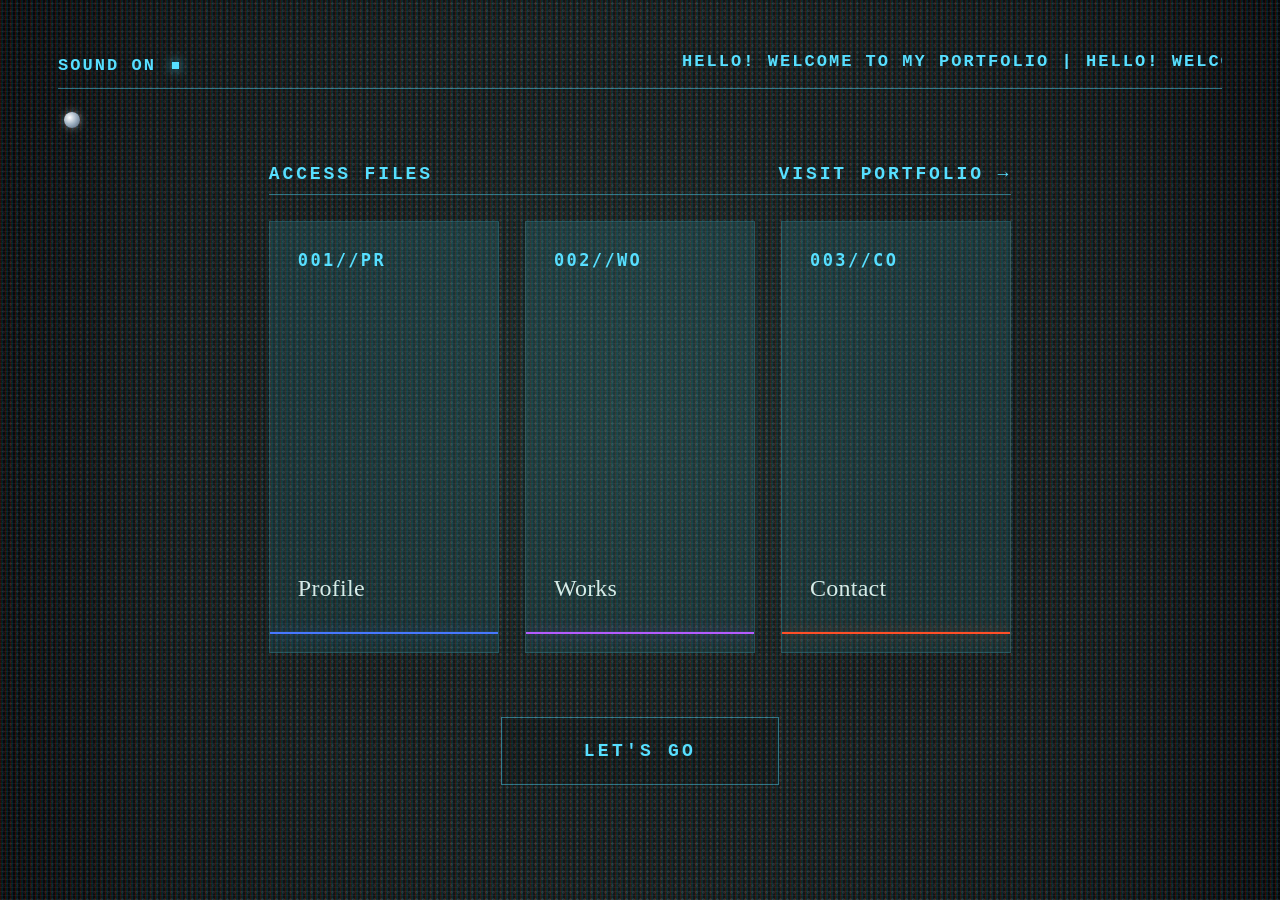
<file: directory-preview.html>
<!doctype html>
<html lang="zh-CN">
  <head>
    <meta charset="UTF-8" />
    <meta name="viewport" content="width=device-width, initial-scale=1.0" />
    <title>Directory Preview</title>
    <style>
      :root {
        --bg: #111917;
        --cyan: #57dfff;
        --text: #e9fffb;
        --muted: rgba(233, 255, 251, 0.66);
        --booth: #4878ff;
        --sessions: #b45cff;
        --party: #ff4f28;
        --contact: #f5b32c;
        --line: rgba(87, 223, 255, 0.46);
        --panel: rgba(34, 83, 91, 0.28);
        --mono: "OCR A Extended", "Lucida Console", Consolas, "Courier New", "Microsoft YaHei", monospace;
      }

      * {
        box-sizing: border-box;
      }

      html,
      body {
        width: 100%;
        height: 100%;
        margin: 0;
        overflow: hidden;
        background: var(--bg);
        color: var(--text);
        font-family: var(--mono);
      }

      body::before,
      body::after {
        content: "";
        position: fixed;
        inset: 0;
        pointer-events: none;
      }

      body::before {
        background:
          radial-gradient(circle at 49% 46%, rgba(60, 105, 92, 0.2), transparent 42%),
          linear-gradient(90deg, rgba(0, 0, 0, 0.35), transparent 12% 88%, rgba(0, 0, 0, 0.35)),
          #111917;
      }

      body::after {
        opacity: 0.9;
        mix-blend-mode: screen;
        background:
          repeating-linear-gradient(90deg, rgba(255, 0, 0, 0.16) 0 1px, rgba(0, 255, 120, 0.1) 1px 2px, rgba(0, 90, 255, 0.16) 2px 3px, transparent 3px 5px),
          repeating-linear-gradient(0deg, rgba(255, 255, 255, 0.055) 0 1px, transparent 1px 4px);
        animation: rgbDrift 6.4s linear infinite;
      }

      .grain,
      .vignette,
      .depth-sweep {
        position: fixed;
        inset: 0;
        pointer-events: none;
      }

      .grain {
        opacity: 0.18;
        background-image:
          radial-gradient(circle, rgba(255, 255, 255, 0.45) 0 1px, transparent 1.6px),
          radial-gradient(circle, rgba(0, 0, 0, 0.6) 0 1px, transparent 1.5px);
        background-position: 0 0, 3px 3px;
        background-size: 7px 7px;
      }

      .vignette {
        background: radial-gradient(circle at 50% 50%, transparent 0 55%, rgba(0, 0, 0, 0.48) 100%);
      }

      .depth-sweep {
        z-index: 1;
        opacity: 0;
        mix-blend-mode: screen;
        background: linear-gradient(
          180deg,
          transparent 0%,
          rgba(0, 243, 255, 0.03) 10%,
          rgba(52, 217, 224, 0.11) 25%,
          rgba(70, 230, 230, 0.2) 38%,
          rgba(28, 119, 136, 0.13) 52%,
          rgba(0, 243, 255, 0.04) 68%,
          transparent 100%
        );
        transform: translateY(-118vh);
        animation: sweepDepth 5.8s linear infinite;
        will-change: transform, opacity;
      }

      .page {
        position: relative;
        z-index: 2;
        width: 100vw;
        height: 100vh;
        padding: clamp(28px, 4.7vw, 52px) clamp(40px, 4.7vw, 58px);
        animation: pageBoot 620ms steps(6, end) both;
      }

      .topbar {
        display: grid;
        grid-template-columns: 230px minmax(0, 1fr) minmax(560px, 0.46fr);
        grid-template-rows: auto 1px;
        align-items: start;
        column-gap: 0;
        row-gap: 8px;
      }

      .logo {
        display: none;
        align-items: center;
        gap: 10px;
        width: 188px;
        height: 62px;
        padding: 8px 12px;
        border: 2px solid transparent;
        border-radius: 12px;
        background:
          linear-gradient(#111917, #111917) padding-box,
          linear-gradient(110deg, #f5a33c, #df4f76, #66dfff) border-box;
        color: #f3f5f0;
        font-family: Impact, "Arial Black", sans-serif;
        line-height: 0.84;
      }

      .logo-mark {
        position: relative;
        width: 44px;
        height: 44px;
        border: 1px solid rgba(245, 163, 60, 0.9);
        border-radius: 8px;
      }

      .logo-mark::before {
        content: "";
        position: absolute;
        inset: 8px;
        border-radius: 50%;
        background:
          radial-gradient(circle at center, #0d1716 0 28%, transparent 29%),
          radial-gradient(circle, #f5a33c 0 2px, transparent 2.6px);
        background-size: 100% 100%, 10px 10px;
      }

      .logo-text {
        font-size: 24px;
        letter-spacing: 0;
        text-transform: uppercase;
      }

      .logo-text span {
        display: block;
        background: linear-gradient(90deg, #f5a33c, #e64f86 48%, #63dfff);
        -webkit-background-clip: text;
        color: transparent;
      }

      .sound {
        grid-column: 1;
        grid-row: 1;
        display: flex;
        align-items: center;
        gap: 16px;
        min-height: 26px;
        padding-left: 0;
        color: var(--cyan);
        font-size: 17px;
        font-weight: 700;
        letter-spacing: 0.12em;
        text-transform: uppercase;
      }

      .sound::after {
        content: "";
        width: 7px;
        height: 7px;
        background: var(--cyan);
        box-shadow: 0 0 12px var(--cyan);
      }

      .top-line {
        grid-column: 1 / -1;
        grid-row: 2;
        height: 1px;
        background: var(--line);
        align-self: start;
        margin-left: 0;
        transform-origin: left center;
        animation: lineDraw 900ms cubic-bezier(0.19, 1, 0.22, 1) 180ms both;
      }

      .ticker {
        grid-column: 3;
        grid-row: 1;
        overflow: hidden;
        align-self: start;
        height: 28px;
        padding: 0 0 0 20px;
        border-bottom: 0;
        color: var(--cyan);
        font-size: 17px;
        font-weight: 700;
        letter-spacing: 0.12em;
        text-align: left;
        white-space: nowrap;
      }

      .ticker span {
        display: inline-block;
        padding-top: 0;
        animation: marquee 24s linear infinite;
      }

      .dot {
        position: absolute;
        left: clamp(54px, 5vw, 68px);
        top: clamp(100px, 10vw, 112px);
        width: 16px;
        height: 16px;
        border-radius: 50%;
        background: radial-gradient(circle at 35% 35%, #fff, #95a8ba 52%, #475466 100%);
        box-shadow: 0 0 8px rgba(255, 255, 255, 0.38);
      }

      .directory {
        width: min(960px, 58vw);
        margin: clamp(64px, 7vh, 76px) auto 0;
      }

      .section-top {
        display: flex;
        align-items: center;
        justify-content: space-between;
        min-height: 42px;
        border-bottom: 1px solid var(--line);
        color: var(--cyan);
        font-size: 18px;
        font-weight: 700;
        letter-spacing: 0.16em;
        text-transform: uppercase;
      }

      .section-top small {
        margin-left: 18px;
        color: rgba(87, 223, 255, 0.82);
        font-size: 16px;
        letter-spacing: 0.08em;
      }

      .cards {
        display: grid;
        grid-template-columns: repeat(3, minmax(0, 1fr));
        gap: 26px;
        margin-top: 26px;
      }

      .card {
        position: relative;
        height: clamp(350px, 48vh, 462px);
        padding: 28px;
        border: 1px solid rgba(87, 223, 255, 0.18);
        background:
          linear-gradient(180deg, rgba(87, 223, 255, 0.06), rgba(87, 223, 255, 0.02)),
          rgba(36, 99, 105, 0.22);
        cursor: pointer;
        overflow: hidden;
        transform: translateY(18px);
        opacity: 0;
        animation: cardBoot 700ms cubic-bezier(0.19, 1, 0.22, 1) both;
        transition:
          transform 260ms ease,
          border-color 260ms ease,
          box-shadow 260ms ease,
          background 260ms ease,
          filter 260ms ease;
      }

      .card:nth-child(1) {
        animation-delay: 280ms;
      }

      .card:nth-child(2) {
        animation-delay: 390ms;
      }

      .card:nth-child(3) {
        animation-delay: 500ms;
      }

      .card::before,
      .card::after {
        content: "";
        position: absolute;
        inset: 0;
        pointer-events: none;
        opacity: 0;
      }

      .card::before {
        background:
          radial-gradient(circle at var(--mx, 50%) var(--my, 50%), color-mix(in srgb, var(--accent) 22%, transparent), transparent 22%),
          linear-gradient(135deg, color-mix(in srgb, var(--accent) 10%, transparent), transparent 58%);
        transition: opacity 220ms ease;
      }

      .card::after {
        width: 38%;
        background: linear-gradient(90deg, transparent, rgba(255, 255, 255, 0.15), transparent);
        transform: translateX(-120%) skewX(-12deg);
      }

      .card:hover,
      .card.is-hover {
        transform: translateY(-9px);
        border-color: color-mix(in srgb, var(--accent) 70%, var(--cyan));
        background:
          linear-gradient(180deg, color-mix(in srgb, var(--accent) 14%, transparent), rgba(87, 223, 255, 0.03)),
          rgba(36, 99, 105, 0.28);
        box-shadow:
          0 0 24px color-mix(in srgb, var(--accent) 30%, transparent),
          inset 0 0 22px color-mix(in srgb, var(--accent) 14%, transparent);
        filter: brightness(1.12);
      }

      .card:hover::before,
      .card.is-hover::before {
        opacity: 1;
      }

      .card:hover::after,
      .card.is-hover::after {
        opacity: 1;
        animation: hoverSweep 680ms cubic-bezier(0.19, 1, 0.22, 1);
      }

      .card.is-hit {
        animation: cardHit 260ms steps(2, end);
      }

      .card code {
        color: var(--cyan);
        font-size: 17px;
        font-weight: 700;
        letter-spacing: 0.14em;
      }

      .card h2 {
        position: absolute;
        left: 28px;
        right: 24px;
        bottom: 50px;
        margin: 0;
        color: rgba(233, 255, 251, 0.9);
        font-family: "Didot", "Bodoni 72", "Bodoni MT", "Times New Roman", "Songti SC", serif;
        font-size: clamp(24px, 1.85vw, 32px);
        font-weight: 300;
        line-height: 1.18;
        letter-spacing: 0.01em;
        transition: color 220ms ease, transform 220ms ease, text-shadow 220ms ease;
        position: absolute;
        z-index: 1;
      }

      .card:hover h2,
      .card.is-hover h2 {
        color: #fff;
        transform: translateX(8px);
        text-shadow: 0 0 14px color-mix(in srgb, var(--accent) 38%, transparent);
      }

      .card i {
        position: absolute;
        left: 0;
        right: 0;
        bottom: 18px;
        height: 2px;
        background: var(--accent);
        box-shadow: 0 0 14px color-mix(in srgb, var(--accent) 50%, transparent);
        transform-origin: left center;
        animation: fileLinePulse 2.4s ease-in-out infinite;
      }

      .card:nth-child(1) {
        --accent: var(--booth);
      }

      .card:nth-child(2) {
        --accent: var(--sessions);
      }

      .card:nth-child(3) {
        --accent: var(--party);
      }

      .card:nth-child(4) {
        --accent: var(--contact);
      }

      .cta {
        display: grid;
        place-items: center;
        width: 278px;
        height: 68px;
        margin: 64px auto 0;
        border: 1px solid var(--line);
        color: var(--cyan);
        font-size: 18px;
        font-weight: 700;
        letter-spacing: 0.18em;
        text-transform: uppercase;
        background: rgba(0, 0, 0, 0.08);
        cursor: pointer;
        transition: background 180ms ease, color 180ms ease, box-shadow 180ms ease;
      }

      .cta:hover {
        color: #081514;
        background: var(--cyan);
        box-shadow: 0 0 18px rgba(87, 223, 255, 0.34);
      }

      @keyframes marquee {
        to {
          transform: translateX(-50%);
        }
      }

      @keyframes rgbDrift {
        to {
          transform: translateY(16px);
        }
      }

      @keyframes pageBoot {
        0% {
          opacity: 0;
          filter: brightness(1.8) blur(2px);
        }
        100% {
          opacity: 1;
          filter: brightness(1) blur(0);
        }
      }

      @keyframes lineDraw {
        from {
          transform: scaleX(0);
          opacity: 0.35;
        }
        to {
          transform: scaleX(1);
          opacity: 1;
        }
      }

      @keyframes sweepDepth {
        0% {
          opacity: 0;
          transform: translateY(-118vh);
        }
        9% {
          opacity: 0.78;
        }
        72% {
          opacity: 0.78;
        }
        100% {
          opacity: 0;
          transform: translateY(116vh);
        }
      }

      @keyframes cardBoot {
        to {
          opacity: 1;
          transform: translateY(0);
        }
      }

      @keyframes hoverSweep {
        from {
          transform: translateX(-120%) skewX(-12deg);
        }
        to {
          transform: translateX(310%) skewX(-12deg);
        }
      }

      @keyframes cardHit {
        0%,
        100% {
          filter: brightness(1);
        }
        50% {
          filter: brightness(1.8) contrast(1.25);
          transform: translateY(-9px) translateX(4px);
        }
      }

      @keyframes fileLinePulse {
        50% {
          opacity: 0.72;
          filter: brightness(1.35);
        }
      }

      @media (max-width: 1100px) {
        .page {
          padding: 24px;
        }

        .topbar {
          grid-template-columns: 170px minmax(0, 1fr) minmax(420px, 0.46fr);
        }

        .directory {
          width: min(900px, 82vw);
        }

        .cards {
          gap: 14px;
        }
      }
    </style>
  </head>
  <body>
    <div class="grain"></div>
    <div class="depth-sweep"></div>
    <main class="page">
      <header class="topbar">
        <div class="logo" aria-label="portfolio labs">
          <div class="logo-mark"></div>
          <div class="logo-text"><span>Portfolio</span><span>Labs</span></div>
        </div>
        <div class="sound">Sound On</div>
        <div class="top-line" aria-hidden="true"></div>
        <div class="ticker">
          <span>
            HELLO! WELCOME TO MY PORTFOLIO | HELLO! WELCOME TO MY PORTFOLIO | HELLO! WELCOME TO MY PORTFOLIO |
          </span>
        </div>
      </header>

      <span class="dot"></span>

      <section class="directory" aria-label="directory preview">
        <div class="section-top">
          <div>Access Files</div>
          <div>Visit Portfolio →</div>
        </div>

        <div class="cards">
          <article class="card">
            <code>001//PR</code>
            <h2>Profile</h2>
            <i></i>
          </article>
          <article class="card">
            <code>002//WO</code>
            <h2>Works</h2>
            <i></i>
          </article>
          <article class="card">
            <code>003//CO</code>
            <h2>Contact</h2>
            <i></i>
          </article>
        </div>

        <div class="cta">Let's Go</div>
      </section>
    </main>
    <div class="vignette"></div>
    <script>
      const cards = [...document.querySelectorAll(".card")];
      const cta = document.querySelector(".cta");
      let audioContext;
      let lastHoverSound = 0;
      let activeCard = null;

      function getAudio() {
        const AudioCtor = window.AudioContext || window.webkitAudioContext;
        if (!AudioCtor) {
          return null;
        }

        if (!audioContext) {
          audioContext = new AudioCtor();
        }

        return audioContext;
      }

      async function playTone(type = "hover") {
        const ctx = getAudio();
        if (!ctx) {
          return;
        }

        if (ctx.state !== "running") {
          try {
            await ctx.resume();
          } catch (error) {
            return;
          }
        }

        if (ctx.state !== "running") {
          return;
        }

        const now = ctx.currentTime;
        const gain = ctx.createGain();
        const filter = ctx.createBiquadFilter();
        const osc = ctx.createOscillator();
        const osc2 = ctx.createOscillator();
        const preset = {
          hover: [520, 1180, 0.07, 0.085],
          click: [220, 760, 0.13, 0.1]
        }[type];

        osc.type = "square";
        osc2.type = "triangle";
        filter.type = "bandpass";
        filter.frequency.setValueAtTime(1600, now);
        filter.Q.setValueAtTime(8, now);
        osc.frequency.setValueAtTime(preset[0], now);
        osc.frequency.exponentialRampToValueAtTime(preset[1], now + preset[2]);
        osc2.frequency.setValueAtTime(preset[0] * 1.48, now);
        osc2.frequency.exponentialRampToValueAtTime(preset[1] * 1.2, now + preset[2]);
        gain.gain.setValueAtTime(0.0001, now);
        gain.gain.exponentialRampToValueAtTime(preset[3], now + 0.008);
        gain.gain.exponentialRampToValueAtTime(0.0001, now + preset[2]);
        osc.connect(filter);
        osc2.connect(filter);
        filter.connect(gain);
        gain.connect(ctx.destination);
        osc.start(now);
        osc2.start(now);
        osc.stop(now + preset[2] + 0.02);
        osc2.stop(now + preset[2] + 0.02);
      }

      function playHoverTone() {
        const now = performance.now();
        if (now - lastHoverSound < 180) {
          return;
        }

        lastHoverSound = now;
        playTone("hover");
      }

      function enterCard(card) {
        if (activeCard === card) {
          return;
        }

        if (activeCard) {
          activeCard.classList.remove("is-hover");
        }

        activeCard = card;
        card.classList.add("is-hover");
        playHoverTone();
      }

      function leaveCard(card) {
        card.classList.remove("is-hover");
        if (activeCard === card) {
          activeCard = null;
        }
      }

      function hit(element) {
        element.classList.remove("is-hit");
        void element.offsetWidth;
        element.classList.add("is-hit");
      }

      cards.forEach((card) => {
        card.addEventListener("pointermove", (event) => {
          const rect = card.getBoundingClientRect();
          const x = ((event.clientX - rect.left) / rect.width) * 100;
          const y = ((event.clientY - rect.top) / rect.height) * 100;
          card.style.setProperty("--mx", `${x}%`);
          card.style.setProperty("--my", `${y}%`);
        });

        card.addEventListener("pointerenter", () => {
          enterCard(card);
        });

        card.addEventListener("mouseenter", () => {
          enterCard(card);
        });

        card.addEventListener("mouseover", () => {
          enterCard(card);
        });

        card.addEventListener("pointerleave", () => {
          leaveCard(card);
        });

        card.addEventListener("mouseleave", () => {
          leaveCard(card);
        });

        card.addEventListener("click", () => {
          playTone("click");
          hit(card);
        });
      });

      document.addEventListener("pointerdown", () => playTone("hover"), { once: true });
      document.addEventListener("keydown", () => playTone("hover"), { once: true });
      cta.addEventListener("pointerenter", () => playHoverTone());
      cta.addEventListener("mouseover", () => playHoverTone());
      cta.addEventListener("click", () => {
        playTone("click");
        hit(cta);
      });
    </script>
  </body>
</html>
</file>
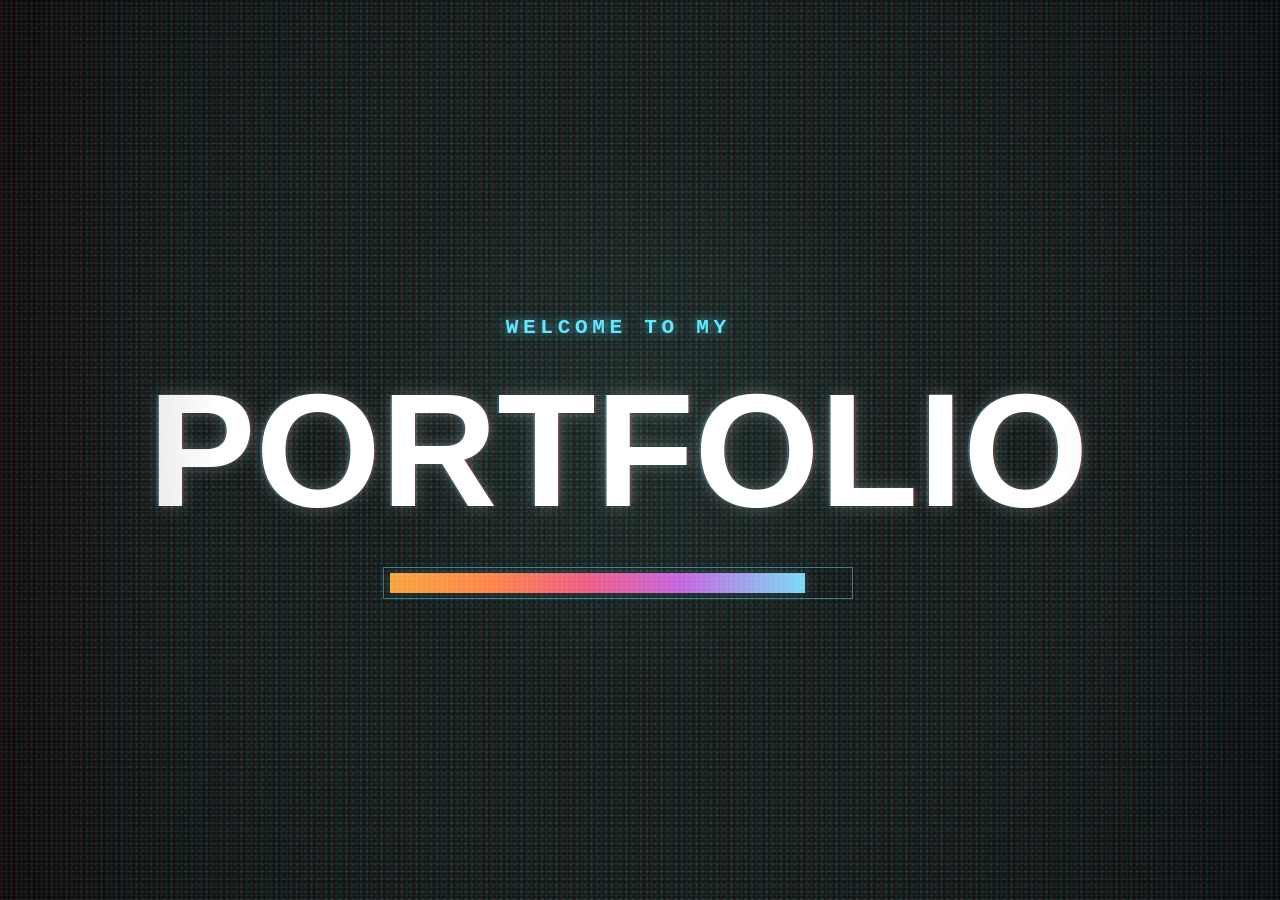
<file: home-preview.html>
<!doctype html>
<html lang="zh-CN">
  <head>
    <meta charset="UTF-8" />
    <meta name="viewport" content="width=device-width, initial-scale=1.0" />
    <title>Loading Home Preview</title>
    <style>
      :root {
        --cyan: #5de7ff;
        --orange: #f8a13a;
        --pink: #ef5ca8;
        --blue: #7bd9ff;
        --text: #ecf7f4;
      }

      * {
        box-sizing: border-box;
      }

      html,
      body {
        width: 100%;
        height: 100%;
        margin: 0;
        overflow: hidden;
        background: #101716;
        color: var(--text);
        font-family: "OCR A Extended", "Lucida Console", Consolas, "Courier New", "Microsoft YaHei", monospace;
      }

      body::before,
      body::after {
        content: "";
        position: fixed;
        inset: 0;
        pointer-events: none;
      }

      body::before {
        background:
          radial-gradient(circle at 50% 46%, rgba(56, 95, 84, 0.22), transparent 36%),
          linear-gradient(90deg, rgba(255, 0, 0, 0.05), transparent 12% 88%, rgba(0, 120, 255, 0.04)),
          #111917;
      }

      body::after {
        opacity: 0.88;
        mix-blend-mode: screen;
        background:
          repeating-linear-gradient(90deg, rgba(255, 0, 0, 0.12) 0 1px, rgba(0, 255, 120, 0.08) 1px 2px, rgba(0, 90, 255, 0.12) 2px 3px, transparent 3px 5px),
          repeating-linear-gradient(0deg, rgba(255, 255, 255, 0.055) 0 1px, transparent 1px 4px);
        animation: crtDrift 5.4s linear infinite;
      }

      .screen {
        position: relative;
        display: grid;
        width: 100vw;
        height: 100vh;
        place-items: center;
        isolation: isolate;
      }

      .grain {
        position: absolute;
        inset: 0;
        z-index: 1;
        opacity: 0.2;
        background-image:
          radial-gradient(circle, rgba(255, 255, 255, 0.48) 0 1px, transparent 1.4px),
          radial-gradient(circle, rgba(0, 0, 0, 0.6) 0 1px, transparent 1.6px);
        background-position: 0 0, 3px 3px;
        background-size: 7px 7px;
      }

      .loading-stack {
        position: absolute;
        left: 48.3%;
        top: 50%;
        z-index: 2;
        display: grid;
        justify-items: center;
        width: min(1080px, 94vw);
        transform: translate(-50%, -50%);
      }

      .hero-copy {
        display: grid;
        justify-items: center;
        width: 100%;
        min-height: 242px;
        align-content: center;
      }

      .kicker {
        margin: 0 0 26px;
        color: var(--cyan);
        font-size: clamp(18px, 1.65vw, 28px);
        font-weight: 700;
        letter-spacing: 0.22em;
        line-height: 1;
        text-transform: uppercase;
        text-shadow: 0 0 12px rgba(93, 231, 255, 0.72);
        opacity: 0;
        animation: lineReveal 520ms steps(5, end) 180ms forwards, textFlicker 2.2s linear 740ms infinite;
      }

      .portfolio {
        margin: 0;
        color: var(--text);
        font-family: "Arial Black", Impact, "OCR A Extended", "Microsoft YaHei", sans-serif;
        font-size: clamp(82px, 12.6vw, 212px);
        font-weight: 900;
        letter-spacing: 0;
        line-height: 0.94;
        text-align: center;
        text-transform: uppercase;
        text-shadow:
          0 0 16px rgba(255, 255, 255, 0.26),
          2px 0 0 rgba(255, 58, 80, 0.18),
          -2px 0 0 rgba(35, 216, 255, 0.2);
        opacity: 0;
        filter: blur(5px);
        animation: titleBoot 760ms cubic-bezier(0.19, 1, 0.22, 1) 480ms forwards, titleGlitch 3.8s steps(2, end) 1.45s infinite;
      }

      .portfolio span {
        display: block;
        margin-top: 11px;
        color: #fff;
        font-size: inherit;
      }

      .presented {
        display: flex;
        align-items: center;
        gap: clamp(10px, 1.4vw, 18px);
        margin-top: 30px;
        color: rgba(236, 247, 244, 0.92);
        font-family: Impact, "Arial Black", "Microsoft YaHei", sans-serif;
        font-size: clamp(30px, 4vw, 58px);
        letter-spacing: 0.02em;
        text-transform: uppercase;
        text-shadow:
          0 0 14px rgba(255, 255, 255, 0.18),
          2px 0 0 rgba(255, 58, 80, 0.14),
          -2px 0 0 rgba(35, 216, 255, 0.16);
      }

      .presented i {
        width: clamp(28px, 3vw, 42px);
        height: clamp(28px, 3vw, 42px);
        border-radius: 50%;
        background:
          radial-gradient(circle at 50% 50%, transparent 0 25%, #fff 26% 33%, transparent 34%),
          conic-gradient(from 0deg, #fff 0 10deg, transparent 10deg 25deg, #fff 25deg 35deg, transparent 35deg 50deg, #fff 50deg 60deg, transparent 60deg 75deg, #fff 75deg 85deg, transparent 85deg 100deg, #fff 100deg 110deg, transparent 110deg 125deg, #fff 125deg 135deg, transparent 135deg 150deg, #fff 150deg 160deg, transparent 160deg 175deg, #fff 175deg 185deg, transparent 185deg 200deg, #fff 200deg 210deg, transparent 210deg 225deg, #fff 225deg 235deg, transparent 235deg 250deg, #fff 250deg 260deg, transparent 260deg 275deg, #fff 275deg 285deg, transparent 285deg 300deg, #fff 300deg 310deg, transparent 310deg 325deg, #fff 325deg 335deg, transparent 335deg 360deg);
      }

      .progress-shell {
        width: clamp(320px, 41vw, 470px);
        height: clamp(28px, 2.8vw, 32px);
        margin-top: 24px;
        padding: 5px 6px;
        border: 1px solid rgba(93, 231, 255, 0.45);
        background: rgba(0, 0, 0, 0.08);
        opacity: 0;
        animation: lineReveal 380ms steps(4, end) 1.05s forwards;
      }

      .progress-fill {
        width: 0;
        height: 100%;
        background: linear-gradient(90deg, #f5a33c 0%, #ff8444 24%, #ee5b80 47%, #c563df 70%, #76daf4 100%);
        box-shadow: 0 0 12px rgba(123, 217, 255, 0.22);
        animation: loadFill 3.1s cubic-bezier(0.19, 1, 0.22, 1) 1.18s forwards, barPulse 1.1s ease-in-out 4.35s infinite;
      }

      .vignette {
        position: absolute;
        inset: 0;
        z-index: 3;
        pointer-events: none;
        background:
          radial-gradient(circle at 50% 50%, transparent 0 54%, rgba(0, 0, 0, 0.45) 100%),
          linear-gradient(90deg, rgba(0, 0, 0, 0.35), transparent 12% 88%, rgba(0, 0, 0, 0.35));
      }

      @media (max-width: 900px) {
        .loading-stack {
          width: 94vw;
        }

        .portfolio {
          font-size: clamp(58px, 13.4vw, 104px);
          letter-spacing: 0;
        }

        .progress-shell {
          width: min(420px, 72vw);
        }
      }

      @keyframes crtDrift {
        to {
          transform: translateY(12px);
        }
      }

      @keyframes lineReveal {
        0% {
          opacity: 0;
          transform: translateY(4px);
        }
        55% {
          opacity: 1;
          filter: brightness(1.8);
        }
        100% {
          opacity: 1;
          transform: translateY(0);
          filter: brightness(1);
        }
      }

      @keyframes titleBoot {
        0% {
          opacity: 0;
          filter: blur(8px) brightness(2);
          transform: scaleX(0.92);
        }
        44% {
          opacity: 1;
          filter: blur(1px) brightness(1.7);
          transform: scaleX(1.025);
        }
        100% {
          opacity: 1;
          filter: blur(0) brightness(1);
          transform: scaleX(1);
        }
      }

      @keyframes titleGlitch {
        0%,
        88%,
        100% {
          text-shadow:
            0 0 16px rgba(255, 255, 255, 0.26),
            2px 0 0 rgba(255, 58, 80, 0.18),
            -2px 0 0 rgba(35, 216, 255, 0.2);
          transform: translateX(0);
        }
        90% {
          text-shadow:
            0 0 20px rgba(255, 255, 255, 0.34),
            5px 0 0 rgba(255, 58, 80, 0.22),
            -5px 0 0 rgba(35, 216, 255, 0.24);
          transform: translateX(-2px);
        }
        92% {
          transform: translateX(3px);
        }
      }

      @keyframes loadFill {
        0% {
          width: 0;
          filter: brightness(1.4);
        }
        42% {
          width: 36%;
        }
        74% {
          width: 77%;
        }
        100% {
          width: 91%;
          filter: brightness(1);
        }
      }

      @keyframes barPulse {
        50% {
          filter: brightness(1.16);
        }
      }

      @keyframes textFlicker {
        0%,
        94%,
        100% {
          opacity: 1;
        }
        96% {
          opacity: 0.62;
        }
      }
    </style>
  </head>
  <body>
    <main class="screen">
      <div class="grain"></div>
      <section class="loading-stack" aria-label="首页加载视觉稿">
        <div class="hero-copy">
          <p class="kicker">Welcome to my</p>
          <h1 class="portfolio"><span>portfolio</span></h1>
        </div>
        <div class="progress-shell" aria-hidden="true">
          <div class="progress-fill"></div>
        </div>
      </section>
      <div class="vignette"></div>
    </main>
  </body>
</html>
</file>
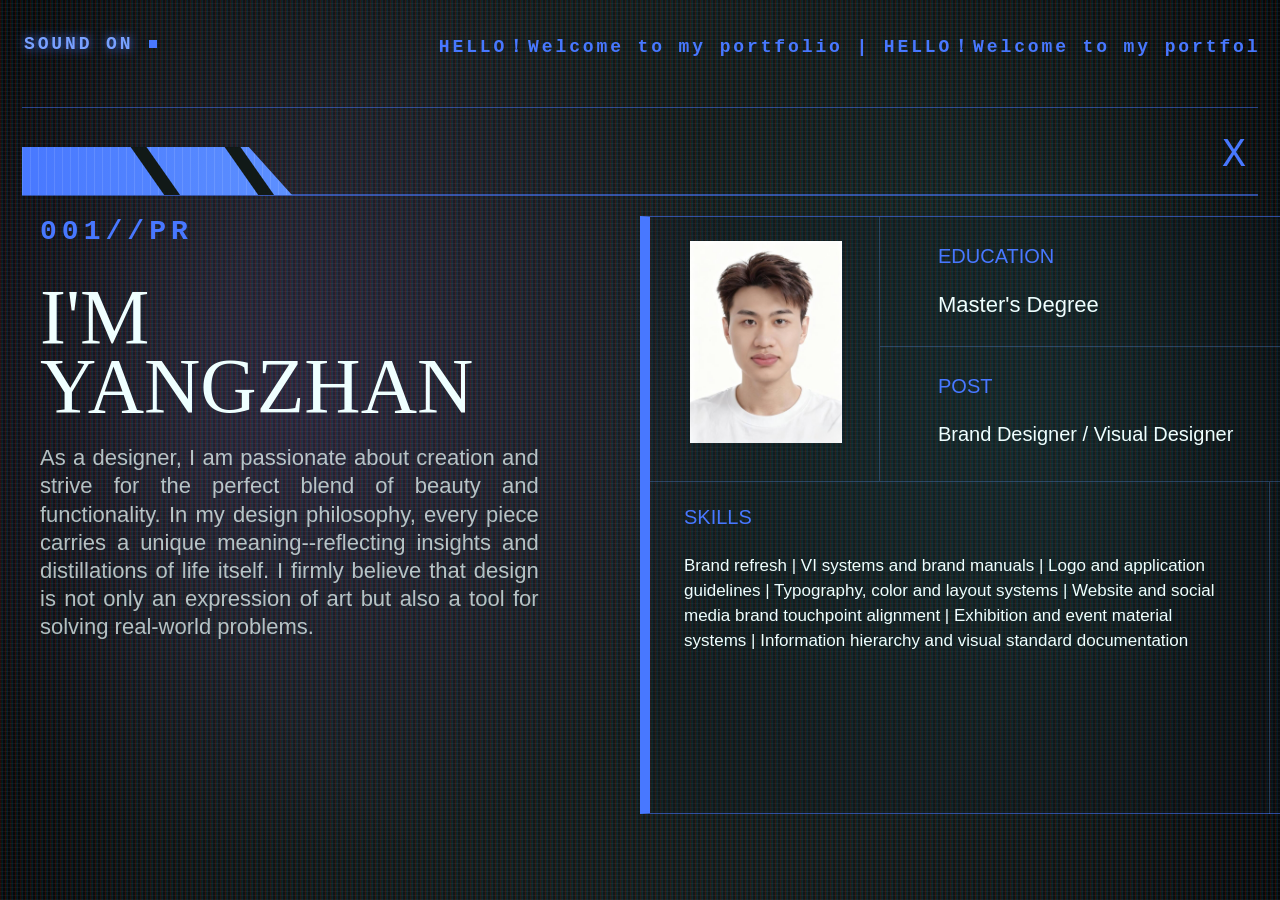
<file: profile-preview.html>
<!doctype html>
<html lang="en">
  <head>
    <meta charset="UTF-8" />
    <meta name="viewport" content="width=device-width, initial-scale=1.0" />
    <title>Profile Preview</title>
    <style>
      :root {
        --bg: #111917;
        --blue: #4878ff;
        --cyan: #66e6ff;
        --line: rgba(72, 120, 255, 0.58);
        --text: #efffff;
        --muted: rgba(239, 255, 255, 0.72);
        --mono: "OCR A Extended", "Lucida Console", Consolas, "Courier New", monospace;
        --serif: Didot, "Bodoni 72", "Bodoni MT", "Times New Roman", serif;
        --sans: "Helvetica Neue", Arial, sans-serif;
      }

      * {
        box-sizing: border-box;
      }

      html,
      body {
        width: 100%;
        height: 100%;
        margin: 0;
        overflow: hidden;
        background: var(--bg);
        color: var(--text);
        font-family: var(--mono);
      }

      body {
        cursor: none;
      }

      body::before,
      body::after {
        content: "";
        position: fixed;
        inset: 0;
        pointer-events: none;
      }

      body::before {
        background:
          radial-gradient(circle at 23% 44%, rgba(92, 62, 128, 0.3), transparent 42%),
          radial-gradient(circle at 78% 47%, rgba(30, 108, 108, 0.18), transparent 38%),
          linear-gradient(90deg, rgba(0, 0, 0, 0.35), transparent 12% 88%, rgba(0, 0, 0, 0.35)),
          #111917;
      }

      body::after {
        opacity: 0.84;
        mix-blend-mode: screen;
        background:
          repeating-linear-gradient(90deg, rgba(255, 0, 0, 0.14) 0 1px, rgba(0, 255, 120, 0.08) 1px 2px, rgba(0, 90, 255, 0.14) 2px 3px, transparent 3px 5px),
          repeating-linear-gradient(0deg, rgba(255, 255, 255, 0.05) 0 1px, transparent 1px 4px);
        animation: crtFlicker 4.8s steps(6) infinite;
      }

      .page {
        position: relative;
        z-index: 1;
        width: 100vw;
        height: 100vh;
        padding: 34px 22px 0;
        animation: screenBoot 720ms cubic-bezier(0.2, 0.8, 0.2, 1) both;
      }

      .cursor-dot {
        position: fixed;
        left: 0;
        top: 0;
        z-index: 4;
        width: 9px;
        height: 9px;
        border-radius: 50%;
        background: var(--blue);
        box-shadow: 0 0 10px rgba(72, 120, 255, 0.78);
        pointer-events: none;
        opacity: 0;
        transform: translate(-50%, -50%);
        transition:
          width 150ms ease,
          height 150ms ease;
      }

      .cursor-dot.is-hover {
        width: 12px;
        height: 12px;
      }

      .topbar {
        display: grid;
        grid-template-columns: 240px 1fr;
        align-items: start;
        min-height: 74px;
        border-bottom: 1px solid rgba(72, 120, 255, 0.48);
      }

      .sound {
        display: flex;
        align-items: center;
        gap: 16px;
        width: max-content;
        color: var(--blue);
        font-size: 18px;
        font-weight: 700;
        letter-spacing: 0.16em;
        text-transform: uppercase;
        user-select: none;
        transition:
          color 160ms ease,
          text-shadow 160ms ease,
          transform 160ms ease;
      }

      .sound:hover,
      .sound.is-on {
        color: #79a1ff;
        text-shadow: 0 0 11px rgba(72, 120, 255, 0.86);
        transform: translateX(2px);
      }

      .sound::after {
        content: "";
        width: 8px;
        height: 8px;
        background: var(--blue);
      }

      .ticker {
        justify-self: end;
        overflow: hidden;
        width: min(930px, 64vw);
        color: var(--blue);
        font-size: 18px;
        font-weight: 700;
        letter-spacing: 0.16em;
        white-space: nowrap;
      }

      .ticker span {
        display: inline-block;
        min-width: 200%;
        animation: marquee 22s linear infinite;
      }

      .stripe-row {
        position: relative;
        height: 88px;
        border-bottom: 2px solid var(--line);
      }

      .stripe {
        position: absolute;
        left: 0;
        bottom: -1px;
        width: 270px;
        height: 48px;
        background:
          linear-gradient(
            55deg,
            transparent 0 116px,
            #111917 117px 129px,
            transparent 130px 193px,
            #111917 194px 206px,
            transparent 207px
          ),
          repeating-linear-gradient(90deg, rgba(255, 255, 255, 0.11) 0 1px, transparent 1px 8px),
          linear-gradient(90deg, #4878ff 0%, #5d90ff 100%);
        clip-path: polygon(0 0, 84% 0, 100% 100%, 0 100%);
        animation: stripeLoad 920ms cubic-bezier(0.18, 0.88, 0.24, 1) both;
        transition:
          filter 160ms ease,
          transform 160ms ease;
      }

      .stripe:hover {
        filter: brightness(1.25) saturate(1.2);
        transform: translateX(4px);
      }

      .close-x {
        position: absolute;
        right: 12px;
        bottom: 18px;
        color: var(--blue);
        font-size: 40px;
        line-height: 1;
        user-select: none;
        transition:
          color 150ms ease,
          text-shadow 150ms ease,
          transform 150ms ease;
      }

      .close-x:hover {
        color: var(--cyan);
        text-shadow: 0 0 12px rgba(102, 230, 255, 0.9);
        transform: scale(1.06);
      }

      .main {
        display: grid;
        grid-template-columns: minmax(560px, 650px) minmax(780px, 1fr);
        gap: 58px;
        height: calc(100vh - 196px);
        padding-top: 20px;
      }

      .intro {
        padding-left: 18px;
        animation: revealUp 780ms 160ms ease both;
      }

      .code {
        color: var(--blue);
        font-size: 28px;
        font-weight: 700;
        letter-spacing: 0.18em;
      }

      h1 {
        margin: 36px 0 24px;
        font-family: var(--serif);
        font-size: clamp(78px, 5.4vw, 104px);
        font-weight: 300;
        line-height: 0.88;
        letter-spacing: 0;
      }

      .intro p {
        width: min(600px, 92%);
        margin: 0;
        color: var(--muted);
        font-family: var(--sans);
        font-size: clamp(22px, 1.45vw, 27px);
        font-weight: 400;
        line-height: 1.28;
        text-align: justify;
        text-align-last: left;
        hyphens: auto;
      }

      .profile-panel {
        align-self: start;
        display: grid;
        grid-template-columns: 230px minmax(390px, 0.92fr) minmax(470px, 1.08fr);
        grid-template-rows: 130px 135px 333px;
        width: 100%;
        height: 598px;
        margin-left: auto;
        border: 1px solid var(--line);
        border-left: 10px solid var(--blue);
        background: rgba(15, 29, 35, 0.2);
        animation: panelIn 820ms 260ms cubic-bezier(0.2, 0.8, 0.2, 1) both;
        transition:
          border-color 160ms ease,
          box-shadow 160ms ease;
      }

      .profile-panel:hover {
        border-color: rgba(102, 230, 255, 0.72);
        box-shadow: 0 0 28px rgba(91, 143, 219, 0.16);
      }

      .cell {
        min-width: 0;
        min-height: 0;
        padding: 28px 34px;
        border-right: 1px solid rgba(91, 143, 219, 0.34);
        border-bottom: 1px solid rgba(91, 143, 219, 0.34);
        transition:
          background 150ms ease,
          border-color 150ms ease,
          transform 150ms ease,
          color 150ms ease;
      }

      .cell:hover {
        background: rgba(91, 143, 219, 0.075);
        border-color: rgba(102, 230, 255, 0.6);
      }

      .photo-cell {
        grid-column: 1;
        grid-row: 1 / 3;
        padding: 24px 40px 28px;
      }

      .education {
        grid-column: 2 / 4;
        grid-row: 1;
        padding-left: 58px;
      }

      .post {
        grid-column: 2 / 4;
        grid-row: 2;
        padding-left: 58px;
      }

      .skills {
        grid-column: 1 / 3;
        grid-row: 3;
        border-bottom: 0;
        padding-top: 24px;
        padding-right: 42px;
      }

      .experience {
        grid-column: 3;
        grid-row: 3;
        border-right: 0;
        border-bottom: 0;
        padding-top: 24px;
      }

      .label {
        display: block;
        margin-bottom: 24px;
        color: var(--blue);
        font-family: var(--sans);
        font-size: 20px;
        font-weight: 400;
        letter-spacing: 0;
        text-transform: uppercase;
      }

      .photo {
        display: block;
        width: 152px;
        height: 202px;
        object-fit: cover;
        object-position: center top;
        background: #fff;
        transition:
          filter 160ms ease,
          transform 160ms ease;
      }

      .photo-cell:hover .photo {
        filter: contrast(1.08) saturate(1.08);
        transform: translateY(-2px);
      }

      .education h2 {
        margin: 0;
        font-family: var(--sans);
        font-size: 22px;
        font-weight: 400;
        line-height: 1.2;
      }

      .post p,
      .skills p,
      .experience p {
        margin: 0;
        color: var(--text);
        font-family: var(--sans);
        font-size: 20px;
        font-weight: 400;
        line-height: 1.28;
      }

      .skills p {
        max-width: 650px;
        font-size: 17px;
        line-height: 1.48;
      }

      .experience p {
        font-size: 17px;
        line-height: 1.42;
      }

      .vignette {
        position: fixed;
        inset: 0;
        pointer-events: none;
        background: radial-gradient(circle at 50% 50%, transparent 0 56%, rgba(0, 0, 0, 0.5) 100%);
      }

      .scan-sweep {
        position: fixed;
        inset: -40vh 0 auto;
        z-index: 2;
        height: 38vh;
        pointer-events: none;
        opacity: 0.48;
        background: linear-gradient(
          180deg,
          transparent 0%,
          rgba(91, 143, 219, 0.04) 24%,
          rgba(91, 143, 219, 0.18) 52%,
          rgba(102, 230, 255, 0.08) 72%,
          transparent 100%
        );
        mix-blend-mode: screen;
        animation: sweepDown 3.8s linear infinite;
      }

      .cursor-pulse {
        position: fixed;
        z-index: 4;
        width: 34px;
        height: 34px;
        pointer-events: none;
        border: 1px solid rgba(102, 230, 255, 0.74);
        border-radius: 50%;
        transform: translate(-50%, -50%) scale(0.4);
        opacity: 0;
        animation: pulse 520ms ease-out forwards;
      }

      @keyframes screenBoot {
        0% {
          opacity: 0;
          filter: brightness(2.4) blur(5px);
          transform: scaleY(0.985);
        }
        38% {
          opacity: 1;
          filter: brightness(1.65) blur(1px);
        }
        100% {
          opacity: 1;
          filter: brightness(1) blur(0);
          transform: scaleY(1);
        }
      }

      @keyframes revealUp {
        from {
          opacity: 0;
          transform: translateY(18px);
        }
        to {
          opacity: 1;
          transform: translateY(0);
        }
      }

      @keyframes panelIn {
        0% {
          opacity: 0;
          clip-path: inset(0 100% 0 0);
        }
        55% {
          opacity: 1;
        }
        100% {
          opacity: 1;
          clip-path: inset(0);
        }
      }

      @keyframes stripeLoad {
        from {
          opacity: 0;
          transform: scaleX(0.22);
          transform-origin: left bottom;
        }
        to {
          opacity: 1;
          transform: scaleX(1);
          transform-origin: left bottom;
        }
      }

      @keyframes sweepDown {
        from {
          transform: translateY(-20vh);
        }
        to {
          transform: translateY(150vh);
        }
      }

      @keyframes crtFlicker {
        0%,
        100% {
          opacity: 0.84;
        }
        50% {
          opacity: 0.78;
        }
        52% {
          opacity: 0.9;
        }
      }

      @keyframes tickerGlitch {
        0%,
        89%,
        100% {
          transform: translateX(0);
          opacity: 1;
        }
        90% {
          transform: translateX(2px);
          opacity: 0.82;
        }
        91% {
          transform: translateX(-1px);
          opacity: 1;
        }
      }

      @keyframes marquee {
        to {
          transform: translateX(-50%);
        }
      }

      @keyframes pulse {
        0% {
          opacity: 0.8;
          transform: translate(-50%, -50%) scale(0.42);
        }
        100% {
          opacity: 0;
          transform: translate(-50%, -50%) scale(1.8);
        }
      }

      @media (prefers-reduced-motion: reduce) {
        *,
        *::before,
        *::after {
          animation-duration: 1ms !important;
          animation-iteration-count: 1 !important;
          transition-duration: 1ms !important;
        }
      }
    </style>
  </head>
  <body>
    <div class="cursor-dot" aria-hidden="true"></div>
    <main class="page">
      <header class="topbar">
        <div class="sound is-on" role="button" tabindex="0" aria-label="Toggle sound">Sound On</div>
        <div class="ticker">
          <span>HELLO！Welcome to my portfolio | HELLO！Welcome to my portfolio | HELLO！Welcome to my portfolio | HELLO！Welcome to my portfolio |</span>
        </div>
      </header>

      <div class="stripe-row">
        <div class="stripe"></div>
        <div class="close-x">X</div>
      </div>

      <section class="main">
        <aside class="intro">
          <div class="code">001//PR</div>
          <h1>I'M<br />YANGZHAN</h1>
          <p>
            As a designer, I am passionate about creation and strive for the perfect blend of beauty and functionality. In my
            design philosophy, every piece carries a unique meaning--reflecting insights and distillations of life itself. I
            firmly believe that design is not only an expression of art but also a tool for solving real-world problems.
          </p>
        </aside>

        <section class="profile-panel">
          <article class="cell photo-cell">
            <img class="photo" src="assets/yang-zhan.jpg" alt="Yang Zhan portrait" />
          </article>

          <article class="cell education">
            <span class="label">Education</span>
            <h2>Master's Degree</h2>
          </article>

          <article class="cell post">
            <span class="label">Post</span>
            <p>Brand Designer / Visual Designer</p>
          </article>

          <article class="cell skills">
            <span class="label">Skills</span>
            <p>
              Brand refresh | VI systems and brand manuals | Logo and application guidelines | Typography, color and layout systems |
              Website and social media brand touchpoint alignment | Exhibition and event material systems | Information hierarchy and
              visual standard documentation
            </p>
          </article>

          <article class="cell experience">
            <span class="label">Experience</span>
            <p>
              2019.05-09<br />
              Ctrip International Travel Business Design Assistant<br />
              2020.06-08<br />
              Transsion Holdings Marketing Design Assistant<br />
              2020.11-21.09<br />
              Jiafuyi Intelligent Info Graphic Designer, Operations<br />
              2021.10-24.11<br />
              Bodao Smart Shenzhen Graphic Designer, Brand
            </p>
          </article>
        </section>
      </section>
    </main>
    <div class="vignette"></div>
    <div class="scan-sweep"></div>
    <script>
      (() => {
        const soundToggle = document.querySelector(".sound");
        const targets = document.querySelectorAll(".sound, .stripe, .close-x, .cell");
        const cursorDot = document.querySelector(".cursor-dot");
        let enabled = true;
        let ctx;

        const ensureAudio = () => {
          if (!ctx) {
            ctx = new (window.AudioContext || window.webkitAudioContext)();
          }
          if (ctx.state === "suspended") {
            ctx.resume();
          }
          return ctx;
        };

        const tone = (frequency = 680, duration = 0.055, gainValue = 0.18, type = "square") => {
          if (!enabled) return;
          const audio = ensureAudio();
          const osc = audio.createOscillator();
          const gain = audio.createGain();
          osc.type = type;
          osc.frequency.setValueAtTime(frequency, audio.currentTime);
          osc.frequency.exponentialRampToValueAtTime(frequency * 0.72, audio.currentTime + duration);
          gain.gain.setValueAtTime(0.0001, audio.currentTime);
          gain.gain.exponentialRampToValueAtTime(gainValue, audio.currentTime + 0.008);
          gain.gain.exponentialRampToValueAtTime(0.0001, audio.currentTime + duration);
          osc.connect(gain);
          gain.connect(audio.destination);
          osc.start();
          osc.stop(audio.currentTime + duration);
        };

        const pulse = (event) => {
          const marker = document.createElement("span");
          marker.className = "cursor-pulse";
          marker.style.left = `${event.clientX}px`;
          marker.style.top = `${event.clientY}px`;
          document.body.appendChild(marker);
          marker.addEventListener("animationend", () => marker.remove(), { once: true });
        };

        window.addEventListener("pointerdown", () => ensureAudio(), { once: true });

        document.addEventListener("pointermove", (event) => {
          cursorDot.style.left = `${event.clientX}px`;
          cursorDot.style.top = `${event.clientY}px`;
          cursorDot.style.opacity = "1";
        });

        targets.forEach((target) => {
          target.addEventListener("pointerenter", () => {
            cursorDot.classList.add("is-hover");
            tone(920, 0.045, 0.16, "square");
          });
          target.addEventListener("pointerleave", () => {
            cursorDot.classList.remove("is-hover");
          });
          target.addEventListener("pointerdown", (event) => {
            pulse(event);
            tone(420, 0.09, 0.22, "sawtooth");
          });
        });

        soundToggle.addEventListener("click", () => {
          enabled = !enabled;
          soundToggle.classList.toggle("is-on", enabled);
          soundToggle.textContent = enabled ? "Sound On" : "Sound Off";
          if (enabled) tone(780, 0.08, 0.2, "square");
        });

        document.querySelector(".close-x").addEventListener("click", () => {
          sessionStorage.setItem("portfolioReturnDirectory", "1");
          window.location.replace("index.html#directory");
        });
      })();
    </script>
  </body>
</html>
</file>
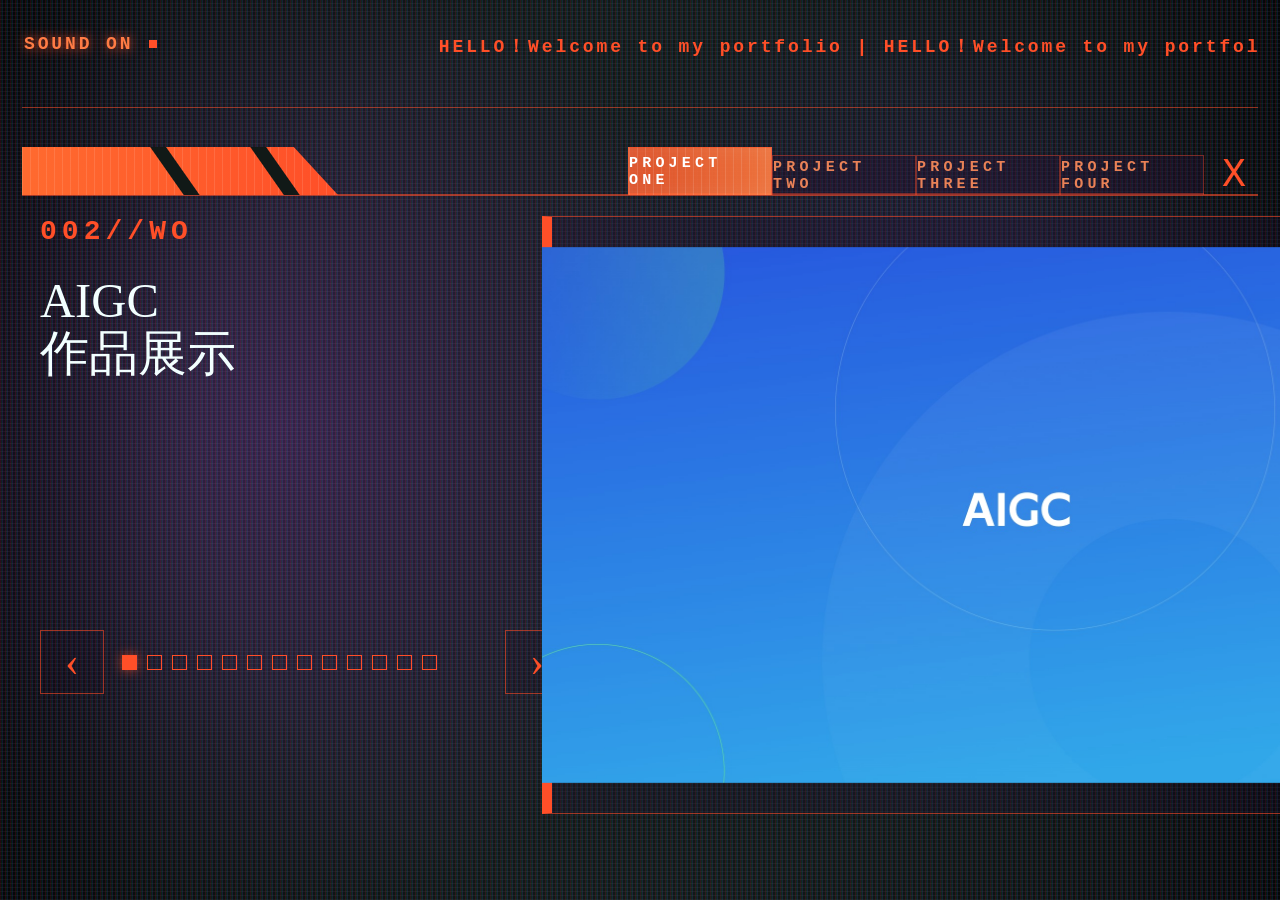
<file: works-preview.html>
<!doctype html>
<html lang="en">
  <head>
    <meta charset="UTF-8" />
    <meta name="viewport" content="width=device-width, initial-scale=1.0" />
    <title>Works Preview</title>
    <link rel="preload" as="image" href="assets/portfolio-works/aigc/01.jpg" />
    <style>
      :root {
        --bg: #111917;
        --purple: #ff4f28;
        --purple-deep: #b73520;
        --purple-soft: rgba(255, 79, 40, 0.56);
        --cyan: #66e6ff;
        --text: #f2ffff;
        --muted: rgba(242, 255, 255, 0.72);
        --line: rgba(255, 79, 40, 0.58);
        --mono: "OCR A Extended", "Lucida Console", Consolas, "Courier New", monospace;
        --serif: Didot, "Bodoni 72", "Bodoni MT", "Times New Roman", serif;
        --sans: "Helvetica Neue", Arial, sans-serif;
      }

      * {
        box-sizing: border-box;
      }

      html,
      body {
        width: 100%;
        height: 100%;
        margin: 0;
        overflow: hidden;
        background: var(--bg);
        color: var(--text);
        font-family: var(--mono);
        cursor: none;
      }

      body::before,
      body::after {
        content: "";
        position: fixed;
        inset: 0;
        pointer-events: none;
      }

      body::before {
        background:
          radial-gradient(circle at 22% 48%, rgba(120, 51, 164, 0.34), transparent 43%),
          radial-gradient(circle at 72% 45%, rgba(78, 34, 146, 0.28), transparent 40%),
          linear-gradient(90deg, rgba(0, 0, 0, 0.35), transparent 13% 88%, rgba(0, 0, 0, 0.36)),
          #111917;
      }

      body::after {
        opacity: 0.86;
        mix-blend-mode: screen;
        background:
          repeating-linear-gradient(90deg, rgba(255, 0, 70, 0.13) 0 1px, rgba(0, 255, 120, 0.08) 1px 2px, rgba(55, 80, 255, 0.16) 2px 3px, transparent 3px 5px),
          repeating-linear-gradient(0deg, rgba(255, 255, 255, 0.05) 0 1px, transparent 1px 4px);
        animation: crtFlicker 4.8s steps(6) infinite;
      }

      .page {
        position: relative;
        z-index: 1;
        width: 100vw;
        height: 100vh;
        padding: 34px 22px 0;
        animation: screenBoot 720ms cubic-bezier(0.2, 0.8, 0.2, 1) both;
      }

      .cursor-dot {
        position: fixed;
        left: 0;
        top: 0;
        z-index: 30;
        width: 9px;
        height: 9px;
        border-radius: 50%;
        background: var(--purple);
        box-shadow: 0 0 10px rgba(255, 79, 40, 0.78);
        pointer-events: none;
        opacity: 0;
        transform: translate(-50%, -50%);
        transition:
          width 150ms ease,
          height 150ms ease,
          background 150ms ease,
          box-shadow 150ms ease;
      }

      .cursor-dot.is-hover {
        width: 12px;
        height: 12px;
      }

      .topbar {
        display: grid;
        grid-template-columns: 240px 1fr;
        align-items: start;
        min-height: 74px;
        border-bottom: 1px solid rgba(255, 79, 40, 0.52);
      }

      .sound {
        display: flex;
        align-items: center;
        gap: 16px;
        width: max-content;
        color: var(--purple);
        font-size: 18px;
        font-weight: 700;
        letter-spacing: 0.16em;
        text-transform: uppercase;
        cursor: none;
        user-select: none;
        transition:
          color 160ms ease,
          text-shadow 160ms ease,
          transform 160ms ease;
      }

      .sound:hover,
      .sound.is-on {
        color: #ff7c45;
        text-shadow: 0 0 12px rgba(255, 79, 40, 0.88);
        transform: translateX(2px);
      }

      .sound::after {
        content: "";
        width: 8px;
        height: 8px;
        background: var(--purple);
      }

      .ticker {
        justify-self: end;
        overflow: hidden;
        width: min(930px, 64vw);
        color: var(--purple);
        font-size: 18px;
        font-weight: 700;
        letter-spacing: 0.16em;
        white-space: nowrap;
      }

      .ticker span {
        display: inline-block;
        min-width: 200%;
        animation: marquee 22s linear infinite;
      }

      .stripe-row {
        position: relative;
        height: 88px;
        border-bottom: 2px solid var(--line);
      }

      .stripe {
        position: absolute;
        left: 0;
        bottom: -1px;
        width: 316px;
        height: 48px;
        background:
          linear-gradient(55deg, transparent 0 132px, #111917 133px 145px, transparent 146px 214px, #111917 215px 227px, transparent 228px),
          repeating-linear-gradient(90deg, rgba(255, 255, 255, 0.11) 0 1px, transparent 1px 8px),
          linear-gradient(90deg, #ff6a2f 0%, #ff4f28 100%);
        clip-path: polygon(0 0, 86% 0, 100% 100%, 0 100%);
        animation: stripeLoad 920ms cubic-bezier(0.18, 0.88, 0.24, 1) both;
        transition:
          filter 160ms ease,
          transform 160ms ease;
      }

      .stripe:hover {
        filter: brightness(1.22) saturate(1.16);
        transform: translateX(4px);
      }

      .project-tabs {
        position: absolute;
        right: 54px;
        bottom: -1px;
        display: grid;
        grid-template-columns: repeat(4, 1fr);
        width: min(790px, 45vw);
        height: 48px;
        border-bottom: 2px solid var(--line);
      }

      .project-tabs span {
        position: relative;
        display: grid;
        place-items: center;
        height: 48px;
        border: 1px solid rgba(255, 79, 40, 0.4);
        border-bottom: 0;
        color: rgba(255, 142, 92, 0.9);
        font-size: 15px;
        font-weight: 700;
        letter-spacing: 0.28em;
        text-transform: uppercase;
        background: rgba(38, 16, 52, 0.34);
        cursor: none;
        user-select: none;
        transition:
          background 180ms ease,
          color 180ms ease,
          text-shadow 180ms ease,
          transform 180ms ease;
      }

      .project-tabs span:first-child {
        border-left: 1px solid rgba(255, 79, 40, 0.4);
      }

      .project-tabs .is-active {
        color: #fff;
        background:
          repeating-linear-gradient(90deg, rgba(255, 255, 255, 0.12) 0 1px, transparent 1px 8px),
          linear-gradient(90deg, rgba(255, 93, 45, 0.85), rgba(255, 121, 62, 0.92));
        box-shadow: inset 0 0 24px rgba(255, 255, 255, 0.08);
      }

      .project-tabs span:hover {
        color: #fff;
        text-shadow: 0 0 12px rgba(255, 79, 40, 0.88);
      }

      .project-tabs span:not(.is-active) {
        transform: translateY(8px);
        height: 40px;
      }

      .close-x {
        position: absolute;
        right: 12px;
        bottom: -2px;
        color: var(--purple);
        font-size: 40px;
        line-height: 1;
        cursor: none;
        user-select: none;
        transition:
          color 150ms ease,
          text-shadow 150ms ease,
          transform 150ms ease;
      }

      .close-x:hover {
        color: #ff9a63;
        text-shadow: 0 0 12px rgba(255, 79, 40, 0.92);
        transform: scale(1.06);
      }

      .main {
        display: grid;
        grid-template-columns: minmax(520px, 0.36fr) minmax(940px, 0.64fr);
        gap: 0;
        height: calc(100vh - 196px);
        padding-top: 20px;
      }

      .intro {
        position: relative;
        padding-left: 18px;
        padding-right: 34px;
        animation: revealUp 780ms 160ms ease both;
      }

      .code {
        color: var(--purple);
        font-size: 28px;
        font-weight: 700;
        letter-spacing: 0.18em;
      }

      h1 {
        margin: 28px 0 24px;
        font-family: var(--serif);
        font-size: clamp(44px, 3.8vw, 72px);
        font-weight: 300;
        line-height: 1.08;
        letter-spacing: 0;
      }

      .intro p {
        width: min(520px, 92%);
        margin: 0;
        color: var(--muted);
        font-family: var(--sans);
        font-size: clamp(21px, 1.35vw, 25px);
        line-height: 1.32;
      }

      .slide-control {
        position: absolute;
        left: 18px;
        right: 0;
        bottom: 206px;
        display: grid;
        grid-template-columns: 64px auto 64px minmax(0, 1fr);
        align-items: center;
        gap: 18px;
        z-index: 2;
      }

      .arrow {
        display: grid;
        place-items: center;
        width: 64px;
        height: 64px;
        border: 1px solid var(--line);
        background: rgba(20, 9, 32, 0.1);
        color: var(--purple);
        font-size: 42px;
        font-family: var(--serif);
        line-height: 1;
        cursor: none;
        user-select: none;
        transition:
          background 160ms ease,
          box-shadow 160ms ease,
          color 160ms ease,
          transform 160ms ease;
      }

      .arrow:hover {
        color: #fff;
        background: rgba(255, 79, 40, 0.16);
        box-shadow: 0 0 18px rgba(255, 79, 40, 0.22);
        transform: translateY(-2px);
      }

      .dots {
        display: flex;
        gap: 10px;
      }

      .dots i {
        width: 15px;
        height: 15px;
        border: 1px solid var(--purple);
        cursor: none;
        transition:
          background 140ms ease,
          box-shadow 140ms ease,
          transform 140ms ease;
      }

      .dots i.is-active {
        background: var(--purple);
        box-shadow: 0 0 12px rgba(255, 79, 40, 0.66);
      }

      .dots i:hover {
        transform: scale(1.12);
      }

      .control-line {
        width: calc(100% + 18px);
        height: 1px;
        background: var(--line);
        transform: translateX(-18px);
        animation: linePulse 2.6s ease-in-out infinite;
      }

      .works-panel {
        align-self: start;
        display: block;
        width: 100%;
        height: 598px;
        border: 1px solid var(--line);
        border-left: 10px solid var(--purple);
        background: rgba(40, 18, 58, 0.22);
        animation: panelIn 820ms 260ms cubic-bezier(0.2, 0.8, 0.2, 1) both;
      }

      .project-info {
        display: none;
      }

      .meta {
        display: none;
      }

      .gallery {
        display: block;
        width: 100%;
        height: 100%;
        min-height: 0;
      }

      .main-image {
        position: relative;
        width: 100%;
        height: 100%;
        padding: 18px 24px;
      }

      .main-image img {
        display: block;
        width: 100%;
        height: 100%;
        object-fit: contain;
        transform: scale(1.08);
        border: 0;
        background: transparent;
        filter: saturate(0.82) contrast(1.02);
        cursor: none;
        transition:
          opacity 180ms ease,
          filter 180ms ease,
          transform 180ms ease;
      }

      .main-image.is-switching img {
        opacity: 0.64;
        filter: saturate(0.7) contrast(1.18);
      }

      .main-image::after {
        content: "";
        position: absolute;
        left: 24px;
        right: 24px;
        bottom: 18px;
        height: 2px;
        background: linear-gradient(90deg, transparent, rgba(255, 79, 40, 0.95), transparent);
        opacity: 0;
        transform: scaleX(0.2);
        transform-origin: left center;
        transition: opacity 140ms ease, transform 220ms ease;
      }

      .main-image.is-switching::after {
        opacity: 1;
        transform: scaleX(1);
      }

      .thumbs {
        display: none;
      }

      .thumbs img {
        width: 100%;
        height: 100%;
        min-height: 0;
        object-fit: cover;
        border-bottom: 1px solid rgba(255, 79, 40, 0.34);
        filter: saturate(0.72) contrast(1.08) hue-rotate(6deg);
      }

      .thumbs img:last-child {
        border-bottom: 0;
      }

      .project-list {
        display: none;
      }

      .label {
        display: block;
        margin-bottom: 20px;
        color: var(--purple);
        font-family: var(--sans);
        font-size: 18px;
        font-weight: 400;
        letter-spacing: 0.14em;
        text-transform: uppercase;
      }

      .project-info h2 {
        margin: 0;
        max-width: 760px;
        font-family: var(--sans);
        font-size: 30px;
        font-weight: 300;
        line-height: 1.18;
      }

      .topic-copy {
        padding: 24px 34px;
      }

      .meta p,
      .project-list p {
        margin: 0;
        color: var(--text);
        font-family: var(--sans);
        font-size: 18px;
        line-height: 1.5;
      }

      .project-list p + p {
        margin-top: 26px;
      }

      .vignette {
        position: fixed;
        inset: 0;
        pointer-events: none;
        background: radial-gradient(circle at 50% 50%, transparent 0 56%, rgba(0, 0, 0, 0.54) 100%);
      }

      .scan-sweep {
        position: fixed;
        inset: -40vh 0 auto;
        z-index: 2;
        height: 38vh;
        pointer-events: none;
        opacity: 0.42;
        background: linear-gradient(
          180deg,
          transparent 0%,
          rgba(255, 79, 40, 0.04) 24%,
          rgba(255, 79, 40, 0.2) 52%,
          rgba(102, 230, 255, 0.07) 72%,
          transparent 100%
        );
        mix-blend-mode: screen;
        animation: sweepDown 3.9s linear infinite;
      }

      .cursor-pulse {
        position: fixed;
        z-index: 4;
        width: 34px;
        height: 34px;
        pointer-events: none;
        border: 1px solid rgba(197, 140, 255, 0.78);
        border-radius: 50%;
        transform: translate(-50%, -50%) scale(0.4);
        opacity: 0;
        animation: pulse 520ms ease-out forwards;
      }

      .lightbox {
        position: fixed;
        inset: 0;
        z-index: 9;
        display: grid;
        place-items: center;
        padding: 34px;
        background:
          radial-gradient(circle at center, rgba(69, 28, 109, 0.42), rgba(3, 6, 6, 0.92) 70%),
          rgba(0, 0, 0, 0.86);
        opacity: 0;
        visibility: hidden;
        pointer-events: none;
        transition:
          opacity 180ms ease,
          visibility 180ms ease;
      }

      .lightbox.is-open {
        opacity: 1;
        visibility: visible;
        pointer-events: auto;
      }

      .lightbox img {
        display: block;
        max-width: min(92vw, 1480px);
        max-height: 90vh;
        object-fit: contain;
        cursor: none;
        box-shadow: 0 0 42px rgba(255, 79, 40, 0.18);
      }

      .lightbox button {
        position: fixed;
        right: 34px;
        top: 24px;
        border: 0;
        background: transparent;
        color: var(--purple);
        font-family: var(--mono);
        font-size: 44px;
        cursor: none;
        text-shadow: 0 0 12px rgba(255, 79, 40, 0.62);
      }

      @media (max-width: 1180px) {
        html,
        body {
          height: auto;
          min-height: 100%;
          overflow: auto;
        }

        .page {
          min-height: 100vh;
          height: auto;
          padding: 24px 18px 32px;
        }

        .topbar {
          grid-template-columns: 1fr;
          gap: 14px;
        }

        .ticker {
          justify-self: start;
          width: 100%;
        }

        .project-tabs {
          left: 0;
          right: 52px;
          width: auto;
        }

        .project-tabs span {
          font-size: 12px;
          letter-spacing: 0.12em;
        }

        .main {
          grid-template-columns: 1fr;
          height: auto;
          gap: 22px;
        }

        .intro {
          min-height: 220px;
          padding-right: 0;
        }

        .slide-control {
          position: static;
          grid-template-columns: 48px minmax(0, auto) 48px;
          margin-top: 24px;
        }

        .arrow {
          width: 48px;
          height: 48px;
          font-size: 34px;
        }

        .dots {
          flex-wrap: wrap;
        }

        .control-line {
          display: none;
        }

        .works-panel {
          height: min(68vh, 620px);
          min-height: 360px;
        }
      }

      @media (max-width: 640px) {
        .stripe {
          width: 190px;
        }

        .project-tabs {
          grid-template-columns: repeat(2, 1fr);
          height: 96px;
        }

        .stripe-row {
          height: 136px;
        }

        .main-image {
          padding: 12px;
        }

        .main-image img {
          transform: none;
        }

        .main-image::after {
          left: 12px;
          right: 12px;
          bottom: 12px;
        }
      }

      @keyframes marquee {
        to {
          transform: translateX(-50%);
        }
      }

      @keyframes screenBoot {
        0% {
          opacity: 0;
          filter: brightness(2.4) blur(5px);
          transform: scaleY(0.985);
        }
        38% {
          opacity: 1;
          filter: brightness(1.65) blur(1px);
        }
        100% {
          opacity: 1;
          filter: brightness(1) blur(0);
          transform: scaleY(1);
        }
      }

      @keyframes revealUp {
        from {
          opacity: 0;
          transform: translateY(18px);
        }
        to {
          opacity: 1;
          transform: translateY(0);
        }
      }

      @keyframes panelIn {
        0% {
          opacity: 0;
          clip-path: inset(0 100% 0 0);
        }
        55% {
          opacity: 1;
        }
        100% {
          opacity: 1;
          clip-path: inset(0);
        }
      }

      @keyframes stripeLoad {
        from {
          opacity: 0;
          transform: scaleX(0.22);
          transform-origin: left bottom;
        }
        to {
          opacity: 1;
          transform: scaleX(1);
          transform-origin: left bottom;
        }
      }

      @keyframes sweepDown {
        from {
          transform: translateY(-20vh);
        }
        to {
          transform: translateY(150vh);
        }
      }

      @keyframes crtFlicker {
        0%,
        100% {
          opacity: 0.86;
        }
        50% {
          opacity: 0.78;
        }
        52% {
          opacity: 0.9;
        }
      }

      @keyframes linePulse {
        50% {
          opacity: 0.74;
          filter: brightness(1.28);
        }
      }

      @keyframes pulse {
        0% {
          opacity: 0.8;
          transform: translate(-50%, -50%) scale(0.42);
        }
        100% {
          opacity: 0;
          transform: translate(-50%, -50%) scale(1.8);
        }
      }
    </style>
  </head>
  <body>
    <div class="cursor-dot" aria-hidden="true"></div>
    <main class="page">
      <header class="topbar">
        <div class="sound is-on" role="button" tabindex="0" aria-label="Toggle sound">Sound On</div>
        <div class="ticker">
          <span>HELLO！Welcome to my portfolio | HELLO！Welcome to my portfolio | HELLO！Welcome to my portfolio | HELLO！Welcome to my portfolio |</span>
        </div>
      </header>

      <div class="stripe-row">
        <div class="stripe"></div>
        <nav class="project-tabs" aria-label="Project tabs">
          <span class="is-active" data-project="0">Project One</span>
          <span data-project="1">Project Two</span>
          <span data-project="2">Project Three</span>
          <span data-project="3">Project Four</span>
        </nav>
        <div class="close-x">X</div>
      </div>

      <section class="main">
        <aside class="intro">
          <div class="code">002//WO</div>
          <h1>AIGC<br />作品展示</h1>

          <div class="slide-control" aria-hidden="true">
            <div class="arrow" data-nav="prev">&#8249;</div>
            <div class="dots">
              <i class="is-active" data-dot="0"></i><i data-dot="1"></i><i data-dot="2"></i><i data-dot="3"></i><i data-dot="4"></i><i data-dot="5"></i><i data-dot="6"></i><i data-dot="7"></i><i data-dot="8"></i><i data-dot="9"></i><i data-dot="10"></i><i data-dot="11"></i><i data-dot="12"></i><i data-dot="13"></i><i data-dot="14"></i>
            </div>
            <div class="arrow" data-nav="next">&#8250;</div>
            <div class="control-line"></div>
          </div>
        </aside>

        <section class="works-panel">
          <article class="project-info">
            <div class="topic-copy">
              <span class="label">Project Topic</span>
              <h2>AIGC Visual Design Collection</h2>
            </div>
            <article class="meta">
              <span class="label">Category</span>
              <p>Brand System<br />UI Visual Design<br />2025</p>
            </article>
          </article>

          <section class="gallery">
            <div class="main-image">
              <img id="project-image" src="assets/portfolio-works/aigc/01.jpg" alt="AIGC project preview" decoding="async" fetchpriority="high" />
            </div>
          </section>
        </section>
      </section>
    </main>
    <div class="vignette"></div>
    <div class="scan-sweep"></div>
    <div class="lightbox" id="lightbox" aria-hidden="true">
      <button type="button" aria-label="Close image preview">X</button>
      <img src="assets/portfolio-works/aigc/01.jpg" alt="Large project preview" />
    </div>
    <script>
      (() => {
        const projects = [
          {
            title: "博瀚智能<br />品牌设计升级改造",
            images: [
              "assets/projects/bohan/01.jpg",
              "assets/projects/bohan/02.jpg",
              "assets/projects/bohan/03.jpg",
              "assets/projects/bohan/04.jpg",
              "assets/projects/bohan/05.jpg",
              "assets/projects/bohan/06.jpg"
            ],
            alt: "Bohan Smart brand upgrade preview"
          },
          {
            title: "Apulis AI Studio<br />平台设计系统解决方案",
            images: [
              "assets/projects/apulis/01.jpg",
              "assets/projects/apulis/03.jpg",
              "assets/projects/apulis/04.jpg",
              "assets/projects/apulis/05.jpg",
              "assets/projects/apulis/06.jpg",
              "assets/projects/apulis/08.jpg"
            ],
            alt: "Apulis AI Studio design system preview"
          },
          {
            title: "币小子<br />WEB端设计",
            images: [
              "assets/projects/bixiaozi/01.jpg",
              "assets/projects/bixiaozi/02.jpg",
              "assets/projects/bixiaozi/03.jpg",
              "assets/projects/bixiaozi/04.jpg"
            ],
            alt: "Bixiaozi web design preview"
          },
          {
            title: "运营设计",
            images: [
              "assets/projects/operation/01.jpg",
              "assets/projects/operation/02.jpg",
              "assets/projects/operation/03.jpg",
              "assets/projects/operation/04.jpg",
              "assets/projects/operation/05.jpg",
              "assets/projects/operation/06.jpg"
            ],
            alt: "Operation visual design preview"
          }
        ];

        const makeImages = (folder, count) =>
          Array.from({ length: count }, (_, index) => `assets/portfolio-works/${folder}/${String(index + 1).padStart(2, "0")}.jpg`);

        projects.splice(
          0,
          projects.length,
          {
            title: "AIGC<br />作品展示",
            topic: "AIGC Visual Design Collection",
            category: "AIGC<br />Visual Design<br />2025",
            images: makeImages("aigc", 13),
            alt: "AIGC project preview"
          },
          {
            title: "UI设计<br />作品展示",
            topic: "UI Design Collection",
            category: "UI Design<br />Interface Design<br />2025",
            images: makeImages("ui-design", 15),
            alt: "UI design project preview"
          },
          {
            title: "VI设计<br />作品展示",
            topic: "VI Design Collection",
            category: "VI Design<br />Brand System<br />2025",
            images: makeImages("vi-design", 14),
            alt: "VI design project preview"
          },
          {
            title: "运营设计<br />作品展示",
            topic: "Operation Design Collection",
            category: "Operation Design<br />Campaign Visual<br />2025",
            images: makeImages("operation-design", 10),
            alt: "Operation design project preview"
          }
        );

        const title = document.querySelector(".intro h1");
        const topicTitle = document.querySelector(".topic-copy h2");
        const categoryText = document.querySelector(".meta p");
        const tabs = [...document.querySelectorAll(".project-tabs span")];
        const dots = [...document.querySelectorAll(".dots i")];
        const imageWrap = document.querySelector(".main-image");
        const image = document.querySelector("#project-image");
        const lightbox = document.querySelector("#lightbox");
        const lightboxImage = lightbox.querySelector("img");
        const lightboxClose = lightbox.querySelector("button");
        const soundToggle = document.querySelector(".sound");
        const targets = document.querySelectorAll(".sound, .stripe, .close-x, .project-tabs span, .arrow, .dots i, .works-panel");
        const cursorDot = document.querySelector(".cursor-dot");
        let projectIndex = 0;
        let imageIndex = 0;
        let enabled = true;
        let wheelLocked = false;
        let ctx;

        const ensureAudio = () => {
          if (!ctx) {
            const AudioCtor = window.AudioContext || window.webkitAudioContext;
            if (!AudioCtor) return null;
            ctx = new AudioCtor();
          }
          if (ctx.state === "suspended") {
            ctx.resume();
          }
          return ctx;
        };

        const tone = (frequency = 680, duration = 0.055, gainValue = 0.2, type = "square") => {
          if (!enabled) return;
          const audio = ensureAudio();
          if (!audio) return;
          const osc = audio.createOscillator();
          const gain = audio.createGain();
          osc.type = type;
          osc.frequency.setValueAtTime(frequency, audio.currentTime);
          osc.frequency.exponentialRampToValueAtTime(frequency * 0.72, audio.currentTime + duration);
          gain.gain.setValueAtTime(0.0001, audio.currentTime);
          gain.gain.exponentialRampToValueAtTime(gainValue, audio.currentTime + 0.008);
          gain.gain.exponentialRampToValueAtTime(0.0001, audio.currentTime + duration);
          osc.connect(gain);
          gain.connect(audio.destination);
          osc.start();
          osc.stop(audio.currentTime + duration);
        };

        const pulse = (event) => {
          const marker = document.createElement("span");
          marker.className = "cursor-pulse";
          marker.style.left = `${event.clientX}px`;
          marker.style.top = `${event.clientY}px`;
          document.body.appendChild(marker);
          marker.addEventListener("animationend", () => marker.remove(), { once: true });
        };

        const imageCache = new Map();
        let renderToken = 0;

        const warmImage = (src) => {
          if (!src) return Promise.resolve();
          if (imageCache.has(src)) return imageCache.get(src);
          const loader = new Image();
          loader.decoding = "async";
          const ready = new Promise((resolve, reject) => {
            loader.onload = async () => {
              try {
                if (loader.decode) await loader.decode();
              } catch {}
              resolve(src);
            };
            loader.onerror = reject;
          });
          loader.src = src;
          imageCache.set(src, ready);
          return ready;
        };

        const warmNearbyImages = (project, currentIndex) => {
          const nextImages = [currentIndex + 1, currentIndex + 2, currentIndex - 1]
            .map((index) => project.images[(index + project.images.length) % project.images.length]);
          const run = () => nextImages.forEach((src) => warmImage(src).catch(() => {}));
          if ("requestIdleCallback" in window) {
            requestIdleCallback(run, { timeout: 900 });
          } else {
            window.setTimeout(run, 180);
          }
        };

        const render = () => {
          const token = ++renderToken;
          const project = projects[projectIndex];
          imageIndex = ((imageIndex % project.images.length) + project.images.length) % project.images.length;
          const nextSrc = project.images[imageIndex];
          tabs.forEach((tab, index) => tab.classList.toggle("is-active", index === projectIndex));
          dots.forEach((dot, index) => {
            dot.classList.toggle("is-active", index === imageIndex);
            dot.style.visibility = index < project.images.length ? "visible" : "hidden";
          });
          title.innerHTML = project.title;
          topicTitle.textContent = project.topic;
          categoryText.innerHTML = project.category;
          imageWrap.classList.add("is-switching");
          warmImage(nextSrc)
            .catch(() => nextSrc)
            .then((src) => {
              if (token !== renderToken) return;
              image.src = src;
              image.alt = project.alt;
              lightboxImage.src = src;
              lightboxImage.alt = project.alt;
              imageWrap.classList.remove("is-switching");
              warmNearbyImages(project, imageIndex);
            });
        };

        const moveImage = (direction) => {
          imageIndex += direction;
          render();
          tone(direction > 0 ? 560 : 460, 0.07, 0.18, "sawtooth");
        };

        document.addEventListener("pointerdown", () => ensureAudio(), { once: true });

        document.addEventListener("pointermove", (event) => {
          cursorDot.style.left = `${event.clientX}px`;
          cursorDot.style.top = `${event.clientY}px`;
          cursorDot.style.opacity = "1";
        });

        targets.forEach((target) => {
          target.addEventListener("pointerenter", () => {
            cursorDot.classList.add("is-hover");
            tone(940, 0.045, 0.16, "square");
          });
          target.addEventListener("pointerleave", () => {
            cursorDot.classList.remove("is-hover");
          });
          target.addEventListener("pointerdown", (event) => {
            pulse(event);
            tone(430, 0.09, 0.24, "sawtooth");
          });
        });

        tabs.forEach((tab) => {
          tab.addEventListener("click", () => {
            projectIndex = Number(tab.dataset.project);
            imageIndex = 0;
            render();
          });
        });

        document.querySelector("[data-nav='prev']").addEventListener("click", () => {
          moveImage(-1);
        });

        document.querySelector("[data-nav='next']").addEventListener("click", () => {
          moveImage(1);
        });

        dots.forEach((dot) => {
          dot.addEventListener("click", () => {
            imageIndex = Number(dot.dataset.dot);
            render();
          });
        });

        soundToggle.addEventListener("click", () => {
          enabled = !enabled;
          soundToggle.classList.toggle("is-on", enabled);
          soundToggle.textContent = enabled ? "Sound On" : "Sound Off";
          if (enabled) tone(780, 0.08, 0.22, "square");
        });

        image.addEventListener("click", (event) => {
          pulse(event);
          tone(500, 0.1, 0.22, "sawtooth");
          lightboxImage.src = image.src;
          lightboxImage.alt = image.alt;
          lightbox.classList.add("is-open");
          lightbox.setAttribute("aria-hidden", "false");
        });

        const closeLightbox = () => {
          lightbox.classList.remove("is-open");
          lightbox.setAttribute("aria-hidden", "true");
        };

        lightbox.addEventListener("click", (event) => {
          if (event.target === lightbox || event.target === lightboxImage) {
            closeLightbox();
          }
        });

        lightbox.addEventListener(
          "wheel",
          (event) => {
            if (!lightbox.classList.contains("is-open")) return;
            event.preventDefault();
            if (wheelLocked) return;
            wheelLocked = true;
            moveImage(event.deltaY > 0 ? 1 : -1);
            window.setTimeout(() => {
              wheelLocked = false;
            }, 180);
          },
          { passive: false }
        );

        lightboxClose.addEventListener("click", closeLightbox);

        document.addEventListener("keydown", (event) => {
          if (event.key === "Escape") {
            closeLightbox();
          }
        });

        document.querySelector(".close-x").addEventListener("click", () => {
          sessionStorage.setItem("portfolioReturnDirectory", "1");
          window.location.replace("index.html#directory");
        });

        render();
      })();
    </script>
  </body>
</html>
</file>
